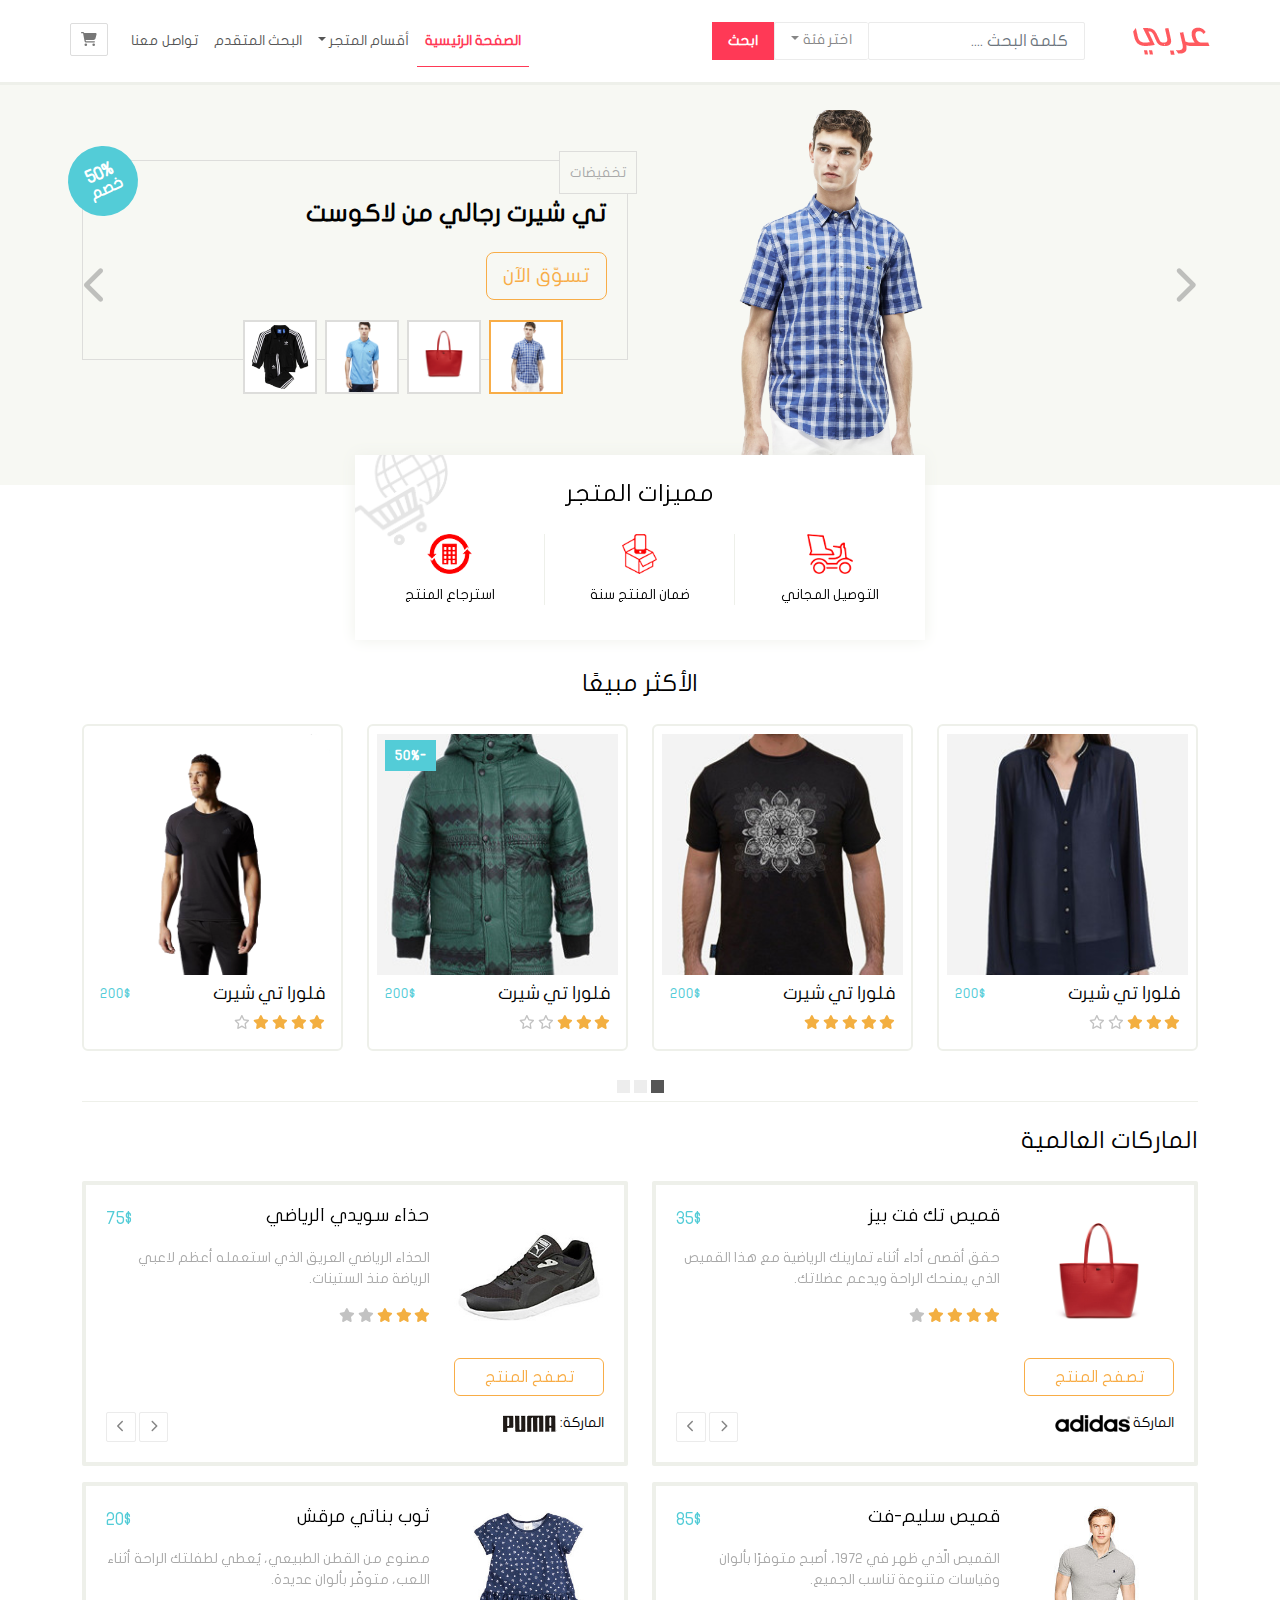
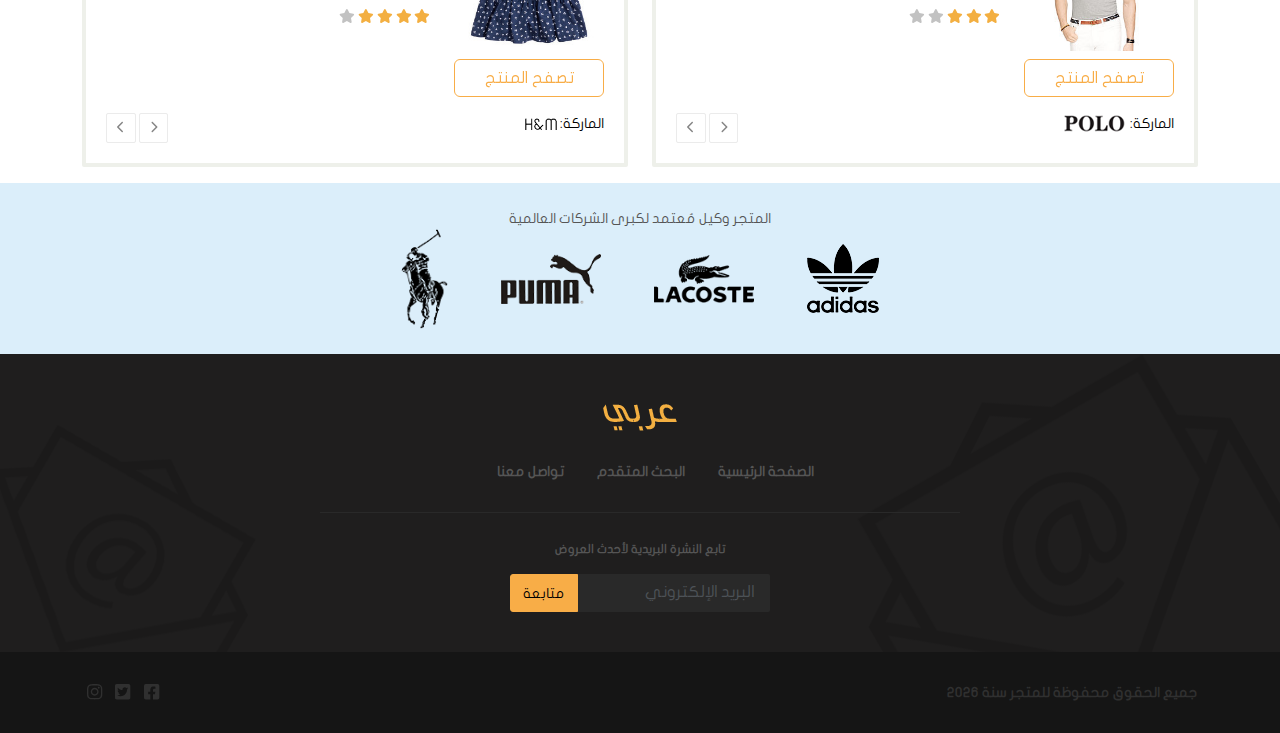
<file: index.html>
<!DOCTYPE html>
<html lang="ar" dir="rtl">
<head>
    <meta charset="UTF-8">
    <meta http-equiv="Content-Language" content="ar">
    <meta http-equiv="content-type" content="text/html; charset=UTF-8">
    <meta name="viewport" content="width=device-width, initial-scale=1.0">
    <title>متجر عربي</title>
<script defer src="main.js"></script><link href="css/style.css" rel="stylesheet"></head>
<body>
    <div class="container-fluid">
        <!-- القائمة العلوية --> 
        <div class="row">
            <nav class="navbar custom-navbar navbar-expand-lg">
                <div class="container px-0">
                    <div class="navbar-header">
                        <button class="navbar-toggler btn btn-icon" type="button" data-bs-toggle="collapse" data-bs-target="#navbarCollapse" aria-controls="navbarCollapse" aria-expanded="false" aria-label="Toggle navigation">
                            <i class="fas fa-bars fa-xl"></i>
                        </button>
                        <a class="btn-icon btn d-lg-none" href="./checkout.html">
                                <i class="fa-solid fa-cart-shopping"></i>
                            </a>
                        <a href="#" class="me-5">
                            <img src="./images/logo.png" alt="متجر عربي">
                        </a>
                    </div>
                    <form action="" class="d-flex inline-form">
                        <input type="search" class="form-control custom-form-control" placeholder="كلمة البحث ....">
                        <div class="dropdown">
                            <a href="#" class="nav-link dropdown-toggle custom-btn categories" id="navbarDropdown" role="button" data-bs-toggle="dropdown" area-expanded="false">اختر فئة</a>
                            <ul class="dropdown-menu custom-dropdown-menu">
                                <li>
                                    <div class="checkbox ms-2">
                                        <label>
                                            <input type="checkbox" name="search-category" value="men">
                                            رجالي
                                        </label>
                                    </div>
                                </li>
                                <li>
                                    <div class="checkbox ms-2">
                                        <label>
                                            <input type="checkbox" name="search-category" value="women">
                                            نسائي
                                        </label>
                                    </div>
                                </li>
                                <li>
                                    <div class="checkbox ms-2">
                                        <label>
                                            <input type="checkbox" name="search-category" value="kids">
                                            أطفال
                                        </label>
                                    </div>
                                </li>
                            </ul>
                        </div>
                        <button type="submit" class="btn search-btn">ابحث</button>
                    </form>
                    <div class="collapse navbar-collapse"  id="navbarCollapse">
                        <ul class="navbar-nav ms-auto">
                            <li class="nav-item active">
                                <a href="#" class="nav-link" aria-current="page">الصفحة الرئيسية </a>
                            </li>
                            <li class="nav-item dropdown">
                                <a href="#" class="nav-link dropdown-toggle" id="navbarDropdown2" role="button"
                                    data-bs-toggle="dropdown" aria-expanded="false">أقسام المتجر</a>
                                <ul class="dropdown-menu custom-dropdown-menu">
                                    <li>
                                        <a class="dropdown-item" href="#">رجالي</a>
                                    </li>
                                    <li>
                                        <a class="dropdown-item" href="#">نسائي</a>
                                    </li>
                                    <li>
                                        <a class="dropdown-item" href="#">أطفال</a>
                                    </li>
                                </ul>
                            </li>
                            <li class="nav-item">
                                <a href="./search.html" class="nav-link">البحث المتقدم</a>
                            </li>
                            <li class="nav-item">
                                <a href="./contact.html" class="nav-link">تواصل معنا</a>
                            </li>
                            <li class="mt-2">
                                <a class="btn-icon btn d-none d-lg-block" id="btn-shopping-cart" href="./checkout.html" 
                                title="عربة الشراء" data-bs-toggle="tooltip" data-bs-placement="bottom">
                                    <i class="fa-solid fa-cart-shopping"></i>
                                </a>
                            </li>
                        </ul>
                    </div>
                </div>
            </nav>
        </div>
        <!-- نهاية القائمة العلوية -->
        <!-- المنتجات المميزة -->
        <div class="row">
            <div id="carousel-featured" class="carousel slide" data-bs-ride="carousel">
                <div class="carousel-indicators custom-carousel-indicators d-none d-md-block">
                    <img src="./images/lacoste_1.png" class="active custom-carousel-indicators-primary" data-bs-target="#carousel-featured" data-bs-slide-to="0" alt="تي شيرت رجالي من لاكوست">
                    <img src="./images/lacoste_2.png" class="custom-carousel-indicators-primary" data-bs-target="#carousel-featured" data-bs-slide-to="1" alt="حقيبة شانتاكو نسائية">
                    <img src="./images/lacoste_3.png" class="custom-carousel-indicators-primary" data-bs-target="#carousel-featured" data-bs-slide-to="2" alt="تي شيرت بولو">
                    <img src="./images/adidas_3.png" class="custom-carousel-indicators-primary" data-bs-target="#carousel-featured" data-bs-slide-to="3" alt="بدلة فايربرد الرياضية">
                </div>
                <div class="carousel-inner">
                    <div class="carousel-item active">
                        <div class="container">
                            <div class="row">
                                <div class="col-md-4 offset-lg-2 text-center">
                                    <img src="./images/lacoste_1.png" alt="تي شيرت رجالي من لاكوست">
                                </div>
                                <div class="col-md-8 col-lg-6">
                                    <div class="product-details">
                                        <div class="product-category">تخفيضات</div>
                                        <div class="sale large">
                                            50% 
                                            <span class="fs-6">خصم</span>
                                        </div>
                                        <h1>تي شيرت رجالي من لاكوست</h1>
                                        <a href="product.html" class="btn btn-lg custom-btn-outline-warning mt-3">تسوّق الآن</a>
                                    </div>
                                </div>
                            </div>
                        </div>
                    </div>
                    <div class="carousel-item">
                        <div class="container">
                            <div class="row">
                                <div class="col-md-4 offset-lg-2 text-center">
                                    <img src="./images/lacoste_2.png" alt="حقيبة شانتاكو نسائية">
                                </div>
                                <div class="col-md-8 col-lg-6">
                                    <div class="product-details">
                                        <div class="product-category">نسائي</div>
                                        <h1>حقيبة شانتاكو نسائية</h1>
                                        <a href="product.html" class="btn btn-lg custom-btn-outline-warning mt-3">تسوّق الآن</a>
                                    </div>
                                </div>
                            </div>
                        </div>
                    </div>
                    <div class="carousel-item">
                        <div class="container">
                            <div class="row">
                                <div class="col-md-4 offset-lg-2 text-center">
                                    <img src="./images/lacoste_3.png" alt="تي شيرت بولو">
                                </div>
                                <div class="col-md-8 col-lg-6">
                                    <div class="product-details">
                                        <div class="product-category">الأكثر مبيعًا</div>
                                        <h1>تي شيرت بولو</h1>
                                        <a href="product.html" class="btn btn-lg custom-btn-outline-warning mt-3">تسوّق الآن</a>
                                    </div>
                                </div>
                            </div>
                        </div>
                    </div>
                    <div class="carousel-item">
                        <div class="container">
                            <div class="row">
                                <div class="col-md-4 offset-lg-2 text-center">
                                    <img src="./images/adidas_3.png" alt="بدلة فايربرد الرياضية">
                                </div>
                                <div class="col-md-8 col-lg-6">
                                    <div class="product-details">
                                        <div class="product-category">أطفال</div>
                                        <h1>بدلة فايربرد الرياضية</h1>
                                        <a href="product.html" class="btn btn-lg custom-btn-outline-warning mt-3">تسوّق الآن</a>
                                    </div>
                                </div>
                            </div>
                        </div>
                    </div>
                </div>
                <button class="carousel-control-prev" data-bs-target="#carousel-featured" data-bs-slide="prev">
                    <i class="fa-solid fa-chevron-right"></i>
                </button>
                <button class="carousel-control-next" data-bs-target="#carousel-featured" data-bs-slide="next">
                    <i class="fa-solid fa-chevron-left"></i>
                </button>
            </div>
        </div>
        <!-- نهاية المنتجات المميزة -->
        <!-- قسم مميزات المتجر -->
        <div class="container">
            <div class="row">
                <div id="store-features" class="col-lg-6 col-md-8 offset-lg-3 offset-md-2">
                    <h3 class="text-center heading">
                        مميزات المتجر
                    </h3>
                    <div class="row">
                        <div class="col-4 text-center feature">
                            <img src="./images/feature_1.png" alt="feature_1">
                            <div>
                                التوصيل المجاني
                            </div>
                        </div>
                        <div class="col-4 text-center feature">
                            <img src="./images/feature_2.png" alt="feature_2">
                            <div>
                                ضمان المنتج سنة
                            </div>
                        </div>
                        <div class="col-4 text-center feature">
                            <img src="./images/feature_3.png" alt="feature_3">
                            <div>
                                استرجاع المنتج
                            </div>
                        </div>
                    </div>
                </div>
            </div>
        </div>
        <!--  نهاية قسم مميزات المتجر -->
        <!-- قسم المنتجات الأكثر مبيعًا -->
        <div class="container">
            <div class="row">
                <h3 class="heading text-center">
                    الأكثر مبيعًا
                </h3>
                <div id="carousel-most-sold" class="carousel slide d-none d-md-block" data-bs-ride="carousel">
                    <ol class="carousel-indicators custom-carousel-indicators2">
                        <li data-bs-target="#carousel-most-sold" data-bs-slide-to="0" class="active"></li>
                        <li data-bs-target="#carousel-most-sold" data-bs-slide-to="1"></li>
                        <li data-bs-target="#carousel-most-sold" data-bs-slide-to="2"></li>
                    </ol>
                    <div class="carousel-inner">
                        <div class="carousel-item active">
                            <div class="row">
                                <div class="col-lg-3 col-md-4">
                                    <div class="card custom-thumbnail">
                                        <div class="overlay">
                                            <button class="btn add-to-cart-btn">
                                                إضافة إلى العربة
                                                <i class="fas fa-cart-plus"></i>
                                            </button>
                                        </div>
                                        <img src="./images/most_sold_1.jpg" alt="فلورا تي شيرت">
                                        <div class="card-body p-2">
                                            <div class="clearfix">
                                                <h4 class="float-start">فلورا تي شيرت</h4>
                                                <div class="price float-end">200$</div>
                                            </div>
                                            <div class="rating">
                                                <i class="fa-solid fa-star active"></i>
                                                <i class="fa-solid fa-star active"></i>
                                                <i class="fa-solid fa-star active"></i>
                                                <i class="fa-regular fa-star"></i>
                                                <i class="fa-regular fa-star"></i>
                                            </div>
                                            <button class="btn add-to-cart-btn d-block d-lg-none mx-auto">
                                                إضافة إلى العربة
                                                <i class="fas fa-cart-plus"></i>
                                            </button>
                                        </div>
                                    </div>
                                </div>
                                <div class="col-lg-3 col-md-4">
                                    <div class="card custom-thumbnail">
                                        <div class="overlay">
                                            <button class="btn add-to-cart-btn">
                                                إضافة إلى العربة
                                                <i class="fas fa-cart-plus"></i>
                                            </button>
                                        </div>
                                        <img src="./images/most_sold_2.jpg" alt="فلورا تي شيرت">
                                        <div class="card-body p-2">
                                            <div class="clearfix">
                                                <h4 class="float-start">فلورا تي شيرت</h4>
                                                <div class="price float-end">200$</div>
                                            </div>
                                            <div class="rating">
                                                <i class="fa-solid fa-star active"></i>
                                                <i class="fa-solid fa-star active"></i>
                                                <i class="fa-solid fa-star active"></i>
                                                <i class="fa-solid fa-star active"></i>
                                                <i class="fa-solid fa-star active"></i>
                                            </div>
                                            <button class="btn add-to-cart-btn d-block d-lg-none mx-auto">
                                                إضافة إلى العربة
                                                <i class="fas fa-cart-plus"></i>
                                            </button>
                                        </div>
                                    </div>
                                </div>
                                <div class="col-lg-3 col-md-4">
                                    <div class="card custom-thumbnail">
                                        <div class="sale">50%</div>
                                        <div class="overlay">
                                            <button class="btn add-to-cart-btn">
                                                إضافة إلى العربة
                                                <i class="fas fa-cart-plus"></i>
                                            </button>
                                        </div>
                                        <img src="./images/most_sold_3.jpg" alt="فلورا تي شيرت">
                                        <div class="card-body p-2">
                                            <div class="clearfix">
                                                <h4 class="float-start">فلورا تي شيرت</h4>
                                                <div class="price float-end">200$</div>
                                            </div>
                                            <div class="rating">
                                                <i class="fa-solid fa-star active"></i>
                                                <i class="fa-solid fa-star active"></i>
                                                <i class="fa-solid fa-star active"></i>
                                                <i class="fa-regular fa-star"></i>
                                                <i class="fa-regular fa-star"></i>
                                            </div>
                                            <button class="btn add-to-cart-btn d-block d-lg-none mx-auto">
                                                إضافة إلى العربة
                                                <i class="fas fa-cart-plus"></i>
                                            </button>
                                        </div>
                                    </div>
                                </div>
                                <div class="col-lg-3 col-md-4 d-none d-lg-block">
                                    <div class="card custom-thumbnail">
                                        <div class="overlay">
                                            <button class="btn add-to-cart-btn">
                                                إضافة إلى العربة
                                                <i class="fas fa-cart-plus"></i>
                                            </button>
                                        </div>
                                        <img src="./images/adidas_4.png" alt="فلورا تي شيرت">
                                        <div class="card-body p-2">
                                            <div class="clearfix">
                                                <h4 class="float-start">فلورا تي شيرت</h4>
                                                <div class="price float-end">200$</div>
                                            </div>
                                            <div class="rating">
                                                <i class="fa-solid fa-star active"></i>
                                                <i class="fa-solid fa-star active"></i>
                                                <i class="fa-solid fa-star active"></i>
                                                <i class="fa-solid fa-star active"></i>
                                                <i class="fa-regular fa-star"></i>
                                            </div>
                                            <button class="btn add-to-cart-btn d-block d-lg-none mx-auto">
                                                إضافة إلى العربة
                                                <i class="fas fa-cart-plus"></i>
                                            </button>
                                        </div>
                                    </div>
                                </div>

                            </div>
                        </div>
                        <div class="carousel-item">
                            <div class="row">
                                <div class="col-lg-3 col-md-4">
                                    <div class="card custom-thumbnail">
                                        <div class="overlay">
                                            <button class="btn add-to-cart-btn">
                                                إضافة إلى العربة
                                                <i class="fas fa-cart-plus"></i>
                                            </button>
                                        </div>
                                        <img src="./images/most_sold_2.jpg" alt="فلورا تي شيرت">
                                        <div class="card-body p-2">
                                            <div class="clearfix">
                                                <h4 class="float-start">فلورا تي شيرت</h4>
                                                <div class="price float-end">200$</div>
                                            </div>
                                            <div class="rating">
                                                <i class="fa-solid fa-star active"></i>
                                                <i class="fa-solid fa-star active"></i>
                                                <i class="fa-solid fa-star active"></i>
                                                <i class="fa-solid fa-star active"></i>
                                                <i class="fa-regular fa-star"></i>
                                            </div>
                                            <button class="btn add-to-cart-btn d-block d-lg-none mx-auto">
                                                إضافة إلى العربة
                                                <i class="fas fa-cart-plus"></i>
                                            </button>
                                        </div>
                                    </div>
                                </div>
                                <div class="col-lg-3 col-md-4">
                                    <div class="card custom-thumbnail">
                                        <div class="overlay">
                                            <button class="btn add-to-cart-btn">
                                                إضافة إلى العربة
                                                <i class="fas fa-cart-plus"></i>
                                            </button>
                                        </div>
                                        <img src="./images/most_sold_3.jpg" alt="فلورا تي شيرت">
                                        <div class="card-body p-2">
                                            <div class="clearfix">
                                                <h4 class="float-start">فلورا تي شيرت</h4>
                                                <div class="price float-end">200$</div>
                                            </div>
                                            <div class="rating">
                                                <i class="fa-solid fa-star active"></i>
                                                <i class="fa-solid fa-star active"></i>
                                                <i class="fa-solid fa-star active"></i>
                                                <i class="fa-solid fa-star active"></i>
                                                <i class="fa-solid fa-star active"></i>
                                            </div>
                                            <button class="btn add-to-cart-btn d-block d-lg-none mx-auto">
                                                إضافة إلى العربة
                                                <i class="fas fa-cart-plus"></i>
                                            </button>
                                        </div>
                                    </div>
                                </div>
                                <div class="col-lg-3 col-md-4">
                                    <div class="card custom-thumbnail">
                                        <div class="overlay">
                                            <button class="btn add-to-cart-btn">
                                                إضافة إلى العربة
                                                <i class="fas fa-cart-plus"></i>
                                            </button>
                                        </div>
                                        <img src="./images/most_sold_1.jpg" alt="فلورا تي شيرت">
                                        <div class="card-body p-2">
                                            <div class="clearfix">
                                                <h4 class="float-start">فلورا تي شيرت</h4>
                                                <div class="price float-end">200$</div>
                                            </div>
                                            <div class="rating">
                                                <i class="fa-regular fa-star"></i>
                                                <i class="fa-regular fa-star"></i>
                                                <i class="fa-regular fa-star"></i>
                                                <i class="fa-regular fa-star"></i>
                                                <i class="fa-regular fa-star"></i>
                                            </div>
                                            <button class="btn add-to-cart-btn d-block d-lg-none mx-auto">
                                                إضافة إلى العربة
                                                <i class="fas fa-cart-plus"></i>
                                            </button>
                                        </div>
                                    </div>
                                </div>
                                <div class="col-lg-3 col-md-4 d-none d-lg-block">
                                    <div class="card custom-thumbnail">
                                        <div class="overlay">
                                            <button class="btn add-to-cart-btn">
                                                إضافة إلى العربة
                                                <i class="fas fa-cart-plus"></i>
                                            </button>
                                        </div>
                                        <img src="./images/adidas_3.png" alt="فلورا تي شيرت">
                                        <div class="card-body p-2">
                                            <div class="clearfix">
                                                <h4 class="float-start">فلورا تي شيرت</h4>
                                                <div class="price float-end">200$</div>
                                            </div>
                                            <div class="rating">
                                                <i class="fa-solid fa-star active"></i>
                                                <i class="fa-solid fa-star active"></i>
                                                <i class="fa-solid fa-star active"></i>
                                                <i class="fa-solid fa-star active"></i>
                                                <i class="fa-solid fa-star active"></i>
                                            </div>
                                            <button class="btn add-to-cart-btn d-block d-lg-none mx-auto">
                                                إضافة إلى العربة
                                                <i class="fas fa-cart-plus"></i>
                                            </button>
                                        </div>
                                    </div>
                                </div>

                            </div>
                        </div>
                        <div class="carousel-item">
                            <div class="row">
                                <!--منتج-->
                                <div class="col-lg-3 col-md-4">
                                    <div class="card custom-thumbnail" data-product="">
                                        <div class="overlay">
                                            <button class="btn add-to-cart-btn">
                                                إضافة للعربة
                                                <i class="fas fa-cart-plus"></i>
                                            </button>
                                        </div>
                                        <img src="./images/polo_2.jpg" alt="قميص سترتش فت">
                                        <div class="card-body p-2">
                                            <div class="clearfix">
                                                <h4 class="float-start">قميص سترتش فت</h4>
                                                <div class="price float-end">
                                                    100$
                                                </div>
                                            </div>
                                            <div class="rating">
                                                <i class="fas fa-star active"></i>
                                                <i class="fas fa-star active"></i>
                                                <i class="fas fa-star active"></i>
                                                <i class="fas fa-star"></i>
                                                <i class="fas fa-star"></i>
                                            </div>
                                            <button class="btn add-to-cart-btn d-block d-lg-none mx-auto">
                                                إضافة للعربة
                                                <i class="fas fa-cart-plus"></i>
                                            </button>
                                        </div>
                                    </div>
                                </div>
                                <!--نهاية منتج-->

                                <!--منتج-->
                                <div class="col-lg-3 col-md-4">
                                    <div class="card custom-thumbnail" data-product="">
                                        <div class="overlay">
                                            <button class="btn add-to-cart-btn">
                                                إضافة للعربة
                                                <i class="fas fa-cart-plus"></i>
                                            </button>
                                        </div>
                                        <img src="./images/adidas_2.jpg" alt="حذاء بيور بوست">
                                        <div class="card-body p-2">
                                            <div class="clearfix">
                                                <h4 class="float-start">حذاء بيور بوست</h4>
                                                <div class="price float-end">
                                                    150$
                                                </div>
                                            </div>
                                            <div class="rating">
                                                <i class="fas fa-star active"></i>
                                                <i class="fas fa-star active"></i>
                                                <i class="fas fa-star active"></i>
                                                <i class="fas fa-star"></i>
                                                <i class="fas fa-star"></i>
                                            </div>
                                            <button class="btn add-to-cart-btn d-block d-lg-none mx-auto">
                                                إضافة للعربة
                                                <i class="fas fa-cart-plus"></i>
                                            </button>
                                        </div>
                                    </div>
                                </div>
                                <!--نهاية منتج-->

                                <!--منتج-->
                                <div class="col-lg-3 col-md-4">
                                    <div class="card custom-thumbnail" data-product="">
                                        <div class="overlay">
                                            <button class="btn add-to-cart-btn">
                                                إضافة للعربة
                                                <i class="fas fa-cart-plus"></i>
                                            </button>
                                        </div>
                                        <img src="./images/polo_1.jpg" alt="قميص سليم-فت">
                                        <div class="card-body p-2">
                                            <div class="clearfix">
                                                <h4 class="float-start">قميص سليم-فت</h4>
                                                <div class="price float-end">
                                                    85$
                                                </div>
                                            </div>
                                            <div class="rating">
                                                <i class="fas fa-star active"></i>
                                                <i class="fas fa-star active"></i>
                                                <i class="fas fa-star active"></i>
                                                <i class="fas fa-star"></i>
                                                <i class="fas fa-star"></i>
                                            </div>
                                            <button class="btn add-to-cart-btn d-block d-lg-none mx-auto">
                                                إضافة للعربة
                                                <i class="fas fa-cart-plus"></i>
                                            </button>
                                        </div>
                                    </div>
                                </div>
                                <!--نهاية منتج-->

                                <!--منتج-->
                                <div class="col-lg-3 col-md-4 d-none d-lg-block">
                                    <div class="card custom-thumbnail" data-product="">
                                        <div class="sale">50%</div>
                                        <div class="overlay">
                                            <button class="btn add-to-cart-btn">
                                                إضافة للعربة
                                                <i class="fas fa-cart-plus"></i>
                                            </button>
                                        </div>
                                        <img src="./images/lacoste_2.jpg" alt="حقيبة شانتاكو">
                                        <div class="card-body p-2">
                                            <div class="clearfix">
                                                <h4 class="float-start">حقيبة شانتاكو</h4>
                                                <div class="price float-end">
                                                    200$
                                                </div>
                                            </div>
                                            <div class="rating">
                                                <i class="fas fa-star active"></i>
                                                <i class="fas fa-star active"></i>
                                                <i class="fas fa-star active"></i>
                                                <i class="fas fa-star"></i>
                                                <i class="fas fa-star"></i>
                                            </div>
                                            <button class="btn add-to-cart-btn d-block d-lg-none mx-auto">
                                                إضافة للعربة
                                                <i class="fas fa-cart-plus"></i>
                                            </button>
                                        </div>
                                    </div>
                                </div>
                                <!--نهاية منتج-->
                            </div>
                        </div>
                    </div>
                </div>
                <div id="carousel-most-sold-altrenative" class="carousel slide d-md-none d-block" data-bs-ride="carousel">
                    <div class="carousel-inner">
                        <div class="carousel-item active">
                            <div class="card custom-thumbnail">
                                <div class="overlay">
                                    <button class="btn add-to-cart-btn">
                                        إضافة إلى العربة
                                        <i class="fas fa-cart-plus"></i>
                                    </button>
                                </div>
                                <img src="./images/most_sold_1.jpg" alt="فلورا تي شيرت">
                                <div class="card-body p-2">
                                    <div class="clearfix">
                                        <h4 class="float-start">فلورا تي شيرت</h4>
                                        <div class="price float-end">200$</div>
                                    </div>
                                    <div class="rating">
                                        <i class="fa-solid fa-star active"></i>
                                        <i class="fa-solid fa-star active"></i>
                                        <i class="fa-solid fa-star active"></i>
                                        <i class="fa-regular fa-star"></i>
                                        <i class="fa-regular fa-star"></i>
                                    </div>
                                    <button class="btn add-to-cart-btn d-block d-lg-none mx-auto">
                                        إضافة إلى العربة
                                        <i class="fas fa-cart-plus"></i>
                                    </button>
                                </div>
                            </div>
                        </div>
                        <div class="carousel-item">
                            <div class="card custom-thumbnail">
                                <div class="overlay">
                                    <button class="btn add-to-cart-btn">
                                        إضافة إلى العربة
                                        <i class="fas fa-cart-plus"></i>
                                    </button>
                                </div>
                                <img src="./images/adidas_4.png" alt="فلورا تي شيرت">
                                <div class="card-body p-2">
                                    <div class="clearfix">
                                        <h4 class="float-start">فلورا تي شيرت</h4>
                                        <div class="price float-end">200$</div>
                                    </div>
                                    <div class="rating">
                                        <i class="fa-solid fa-star active"></i>
                                        <i class="fa-solid fa-star active"></i>
                                        <i class="fa-solid fa-star active"></i>
                                        <i class="fa-regular fa-star"></i>
                                        <i class="fa-regular fa-star"></i>
                                    </div>
                                    <button class="btn add-to-cart-btn d-block d-lg-none mx-auto">
                                        إضافة إلى العربة
                                        <i class="fas fa-cart-plus"></i>
                                    </button>
                                </div>
                            </div>
                        </div>
                        <div class="carousel-item">
                            <div class="card custom-thumbnail">
                                <div class="overlay">
                                    <button class="btn add-to-cart-btn">
                                        إضافة إلى العربة
                                        <i class="fas fa-cart-plus"></i>
                                    </button>
                                </div>
                                <img src="./images/adidas_1.jpg" alt="فلورا تي شيرت">
                                <div class="card-body p-2">
                                    <div class="clearfix">
                                        <h4 class="float-start">فلورا تي شيرت</h4>
                                        <div class="price float-end">200$</div>
                                    </div>
                                    <div class="rating">
                                        <i class="fa-solid fa-star active"></i>
                                        <i class="fa-solid fa-star active"></i>
                                        <i class="fa-solid fa-star active"></i>
                                        <i class="fa-regular fa-star"></i>
                                        <i class="fa-regular fa-star"></i>
                                    </div>
                                    <button class="btn add-to-cart-btn d-block d-lg-none mx-auto">
                                        إضافة إلى العربة
                                        <i class="fas fa-cart-plus"></i>
                                    </button>
                                </div>
                            </div>
                        </div>
                        <div class="carousel-item">
                            <div class="card custom-thumbnail">
                                <div class="overlay">
                                    <button class="btn add-to-cart-btn">
                                        إضافة إلى العربة
                                        <i class="fas fa-cart-plus"></i>
                                    </button>
                                </div>
                                <img src="./images/adidas_4.jpg" alt="فلورا تي شيرت">
                                <div class="card-body p-2">
                                    <div class="clearfix">
                                        <h4 class="float-start">فلورا تي شيرت</h4>
                                        <div class="price float-end">200$</div>
                                    </div>
                                    <div class="rating">
                                        <i class="fa-solid fa-star active"></i>
                                        <i class="fa-solid fa-star active"></i>
                                        <i class="fa-solid fa-star active"></i>
                                        <i class="fa-regular fa-star"></i>
                                        <i class="fa-regular fa-star"></i>
                                    </div>
                                    <button class="btn add-to-cart-btn d-block d-lg-none mx-auto">
                                        إضافة إلى العربة
                                        <i class="fas fa-cart-plus"></i>
                                    </button>
                                </div>
                            </div>
                        </div>
                        <div class="carousel-item">
                            <div class="card custom-thumbnail">
                                <div class="overlay">
                                    <button class="btn add-to-cart-btn">
                                        إضافة إلى العربة
                                        <i class="fas fa-cart-plus"></i>
                                    </button>
                                </div>
                                <img src="./images/most_sold_3.jpg" alt="فلورا تي شيرت">
                                <div class="card-body p-2">
                                    <div class="clearfix">
                                        <h4 class="float-start">فلورا تي شيرت</h4>
                                        <div class="price float-end">200$</div>
                                    </div>
                                    <div class="rating">
                                        <i class="fa-solid fa-star active"></i>
                                        <i class="fa-solid fa-star active"></i>
                                        <i class="fa-solid fa-star active"></i>
                                        <i class="fa-regular fa-star"></i>
                                        <i class="fa-regular fa-star"></i>
                                    </div>
                                    <button class="btn add-to-cart-btn d-block d-lg-none mx-auto">
                                        إضافة إلى العربة
                                        <i class="fas fa-cart-plus"></i>
                                    </button>
                                </div>
                            </div>
                        </div>
                        <div class="carousel-item">
                            <div class="card custom-thumbnail">
                                <div class="overlay">
                                    <button class="btn add-to-cart-btn">
                                        إضافة إلى العربة
                                        <i class="fas fa-cart-plus"></i>
                                    </button>
                                </div>
                                <img src="./images/most_sold_2.jpg" alt="فلورا تي شيرت">
                                <div class="card-body p-2">
                                    <div class="clearfix">
                                        <h4 class="float-start">فلورا تي شيرت</h4>
                                        <div class="price float-end">200$</div>
                                    </div>
                                    <div class="rating">
                                        <i class="fa-solid fa-star active"></i>
                                        <i class="fa-solid fa-star active"></i>
                                        <i class="fa-solid fa-star active"></i>
                                        <i class="fa-regular fa-star"></i>
                                        <i class="fa-regular fa-star"></i>
                                    </div>
                                    <button class="btn add-to-cart-btn d-block d-lg-none mx-auto">
                                        إضافة إلى العربة
                                        <i class="fas fa-cart-plus"></i>
                                    </button>
                                </div>
                            </div>
                        </div>
                    </div>
                    <div class="text-center">
                        <button class="btn arrow-btn" data-bs-target="#carousel-most-sold-altrenative" data-bs-slide="prev">
                            <i class="fas fa-chevron-right"></i>
                        </button>
                        <button class="btn arrow-btn" data-bs-target="#carousel-most-sold-altrenative" data-bs-slide="next">
                            <i class="fas fa-chevron-left"></i>
                        </button>
                    </div>
                </div>
            </div>
        </div>
        <!-- نهاية قسم المنتجات الأكثر مبيعًا -->
        <!-- قسم الماركات العالمية -->
        <div id="row-brands">
            <div class="container">
                <h3 class="heading">الماركات العالمية</h3>
                <div class="row">
                    <div class="col-md-6  mb-3">
                        <div class="panel">
                            <div id="carousel-brand-adidas" class="carousel slide" data-bs-ride="carousel">
                                <div class="carousel-inner">
                                    <div class="carousel-item active">
                                        <div class="row">
                                            <div class="col-lg-4 text-center">
                                                <img src="./images/lacoste_2.jpg" alt="lacoste" class="w-100 mb-2" height="145">
                                                <a href="product.html" class="btn custom-btn-outline-warning d-none d-lg-block">تصفح المنتج</a>
                                            </div>
                                            <div class="col-lg-8">
                                                <div class="clearfix">
                                                    <h4 class="float-start">
                                                        قميص تك فت بيز
                                                    </h4>
                                                    <div class="float-end price">35$</div>
                                                </div>
                                                <p class="custom-text-muted">
                                                    حقق أقصى أداء أثناء تمارينك الرياضية مع هذا القميص الذي يمنحك الراحة
                                                    ويدعم عضلاتك.
                                                </p>
                                                <div class="rating">
                                                    <i class="fas fa-star active"></i>
                                                    <i class="fas fa-star active"></i>
                                                    <i class="fas fa-star active"></i>
                                                    <i class="fas fa-star active"></i>
                                                    <i class="fas fa-star"></i>
                                                </div>
                                                <div class="d-lg-none">
                                                    <a href="product.html" class="btn w-100 mt-3 custom-btn-outline-warning">تصفح المنتج</a>
                                                </div>
                                            </div>
                                        </div>
                                    </div>
                                    <div class="carousel-item">
                                        <div class="row">
                                            <div class="col-lg-4 text-center">
                                                <img src="./images/lacoste_2.jpg" alt="lacoste" class="w-100 mb-2"  height="145">
                                                <a href="product.html" class="btn custom-btn-outline-warning d-none d-lg-block">تصفح المنتج</a>
                                            </div>
                                            <div class="col-lg-8">
                                                <div class="clearfix">
                                                    <h4 class="float-start">
                                                        قميص تك فت بيز
                                                    </h4>
                                                    <div class="float-end price">35$</div>
                                                </div>
                                                <p class="custom-text-muted">
                                                    حقق أقصى أداء أثناء تمارينك الرياضية مع هذا القميص الذي يمنحك الراحة
                                                    ويدعم عضلاتك.
                                                </p>
                                                <div class="rating">
                                                    <i class="fas fa-star active"></i>
                                                    <i class="fas fa-star active"></i>
                                                    <i class="fas fa-star active"></i>
                                                    <i class="fas fa-star active"></i>
                                                    <i class="fas fa-star"></i>
                                                </div>
                                                <div class="d-lg-none">
                                                    <a href="product.html" class="btn w-100 mt-3 custom-btn-outline-warning">تصفح المنتج</a>
                                                </div>
                                            </div>
                                        </div>
                                    </div>
                                </div>
                               <div class="mt-3">
                                    <div class="clearfix">
                                        <div class="float-start">
                                            <div class="d-inline">الماركة</div>
                                            <img src="./images/adidas_small.png" alt="adidas">
                                        </div>
                                        <div class="float-end">
                                            <button class="btn arrow-btn" data-bs-target="#carousel-brand-adidas" data-bs-slide="prev">
                                                <i class="fas fa-chevron-right"></i>
                                            </button>
                                            <button class="btn arrow-btn" data-bs-target="#carousel-brand-adidas" data-bs-slide="next">
                                                <i class="fas fa-chevron-left"></i>
                                            </button>
                                        </div>
                                    </div>
                               </div>
                            </div>
                        </div>
                    </div>
                    <div class="col-md-6 mb-3">
                        <div class="panel">
                            <div id="carousel-brand-puma" class="carousel slide" data-bs-ride="carousel">
                                <div class="carousel-inner">
                                    <div class="active carousel-item">
                                        <div class="row">
                                            <div class="col-lg-4 text-center">
                                                <!--صورة المنتج-->
                                                <img src="./images/puma_1.jpg" alt="حذاء سويدي الرياضي"
                                                    class="w-100 mb-2" height="145">
                                                <a href="product.html"
                                                    class="btn custom-btn-outline-warning d-none d-lg-block">تصفح
                                                    المنتج</a>
                                            </div>
                                            <div class="col-lg-8 product-details">
                                                <!--وصف المنتج-->
                                                <div class="clearfix">
                                                    <h4 class="float-start">حذاء سويدي الرياضي</h4>
                                                    <div class="price float-end">
                                                        75$
                                                    </div>
                                                </div>
                                                <p class="custom-text-muted">
                                                    الحذاء الرياضي العريق الذي استعمله أعظم لاعبي الرياضة منذ الستينات.
                                                </p>
                                                <div class="rating">
                                                    <i class="fas fa-star active"></i>
                                                    <i class="fas fa-star active"></i>
                                                    <i class="fas fa-star active"></i>
                                                    <i class="fas fa-star"></i>
                                                    <i class="fas fa-star"></i>
                                                </div>
                                            </div>
                                            <div class="d-lg-none">
                                                <a href="product.html"
                                                    class="btn w-100 mt-3 custom-btn-outline-warning">تصفح
                                                    المنتج</a>
                                            </div>
                                        </div>
                                    </div>
                                    <div class="carousel-item">
                                        <div class="row">
                                            <div class="col-lg-4 text-center">
                                                <!--صورة المنتج-->
                                                <img src="./images/puma_2.jpg" alt="حذاء التنس سماش بَك"
                                                    class="w-100 mb-2" height="145">
                                                <a href="product.html"
                                                    class="btn custom-btn-outline-warning d-none d-lg-block">تصفح
                                                    المنتج</a>
                                            </div>
                                            <div class="col-lg-8 product-details">
                                                <!--وصف المنتج-->
                                                <div class="clearfix">
                                                    <div class="float-start">
                                                        <h4>حذاء التنس سماش بَك</h4>
                                                    </div>
                                                    <div class="price float-end">
                                                        65$
                                                    </div>
                                                </div>
                                                <p class="custom-text-muted">
                                                    حذاء التنس المريح والأنيق من بوما، مناسب لساعات طويلة من التمرين.
                                                </p>
                                                <div class="rating">
                                                    <i class="fas fa-star active"></i>
                                                    <i class="fas fa-star active"></i>
                                                    <i class="fas fa-star active"></i>
                                                    <i class="fas fa-star"></i>
                                                    <i class="fas fa-star"></i>
                                                </div>
                                            </div>
                                            <div class="d-lg-none">
                                                <a href="product.html"
                                                    class="btn w-100 mt-3 custom-btn-outline-warning">تصفح
                                                    المنتج</a>
                                            </div>
                                        </div>
                                    </div>
                                </div>
                            </div>
                            <div class="mt-3">
                                <div class="clearfix">
                                    <div class="float-start">
                                        <div class="d-inline">الماركة:</div>
                                        <img src="./images/puma_small.png" alt="Puma">
                                    </div>
                                    <div class="float-end">
                                        <button class="btn arrow-btn" data-bs-target="#carousel-brand-puma"
                                            data-bs-slide="prev">
                                            <i class="fas fa-chevron-right"></i>
                                        </button>
                                        <button class="btn arrow-btn" data-bs-target="#carousel-brand-puma"
                                            data-bs-slide="next">
                                            <i class="fas fa-chevron-left"></i>
                                        </button>
                                    </div>
                                </div>
                            </div>
                        </div>
                    </div>
                    <!--نهاية منتجات الشركة-->
                    <!--منتجات الشركة-->
                    <div class="col-md-6 mb-3">
                        <div class="panel">
                            <div id="carousel-brand-polo" class="carousel slide" data-bs-ride="carousel">
                                <div class="carousel-inner">
                                    <div class="active carousel-item">
                                        <div class="row">
                                            <div class="col-lg-4 text-center">
                                                <!--صورة المنتج-->
                                                <img src="./images/polo_1.jpg" alt="قميص سليم-فت" class="w-100 mb-2"
                                                    height="145">
                                                <a href="product.html"
                                                    class="btn custom-btn-outline-warning d-none d-lg-block">تصفح
                                                    المنتج</a>
                                            </div>
                                            <div class="col-lg-8 product-details">
                                                <!--وصف المنتج-->
                                                <div class="clearfix">
                                                    <div class="float-start">
                                                        <h4>قميص سليم-فت</h4>
                                                    </div>
                                                    <div class="price float-end">
                                                        85$
                                                    </div>
                                                </div>
                                                <p class="custom-text-muted">
                                                    القميص الّذي ظهر في 1972، أصبح متوفرًا بألوان وقياسات متنوعة تناسب
                                                    الجميع.
                                                </p>
                                                <div class="rating">
                                                    <i class="fas fa-star active"></i>
                                                    <i class="fas fa-star active"></i>
                                                    <i class="fas fa-star active"></i>
                                                    <i class="fas fa-star"></i>
                                                    <i class="fas fa-star"></i>
                                                </div>
                                            </div>
                                            <div class="d-lg-none">
                                                <a href="product.html"
                                                    class="btn w-100 mt-3 custom-btn-outline-warning">تصفح
                                                    المنتج</a>
                                            </div>
                                        </div>
                                    </div>
                                    <div class="carousel-item">
                                        <div class="row">
                                            <div class="col-lg-4 text-center">
                                                <!--صورة المنتج-->
                                                <img src="./images/polo_2.jpg" alt="قميص سترتش فت" class="w-100 mb-2"
                                                    height="145">
                                                <a href="product.html"
                                                    class="btn custom-btn-outline-warning d-none d-lg-block">تصفح
                                                    المنتج</a>
                                            </div>
                                            <div class="col-lg-8 product-details">
                                                <!--وصف المنتج-->
                                                <div class="clearfix">
                                                    <h4 class="float-start">قميص سترتش فت</h4>
                                                    <div class="price float-end">
                                                        100$
                                                    </div>
                                                </div>
                                                <p class="custom-text-muted">
                                                    مصنوع من القطن ومزيّن بأزرار من براقة، قميص يمثل الراحة ذاتها.
                                                </p>
                                                <div class="rating">
                                                    <i class="fas fa-star active"></i>
                                                    <i class="fas fa-star active"></i>
                                                    <i class="fas fa-star active"></i>
                                                    <i class="fas fa-star"></i>
                                                    <i class="fas fa-star"></i>
                                                </div>
                                            </div>
                                            <div class="d-lg-none">
                                                <a href="product.html"
                                                    class="btn w-100 mt-3 custom-btn-outline-warning">تصفح
                                                    المنتج</a>
                                            </div>
                                        </div>
                                    </div>
                                </div>
                            </div>
                            <div class="mt-3">
                                <div class="clearfix">
                                    <div class="float-start">
                                        <div class="d-inline">الماركة:</div>
                                        <img src="./images/polo_small.png" alt="Polo">
                                    </div>
                                    <div class="float-end">
                                        <button class="btn arrow-btn" data-bs-target="#carousel-brand-polo"
                                            data-bs-slide="prev">
                                            <i class="fas fa-chevron-right"></i>
                                        </button>
                                        <button class="btn arrow-btn" data-bs-target="#carousel-brand-polo"
                                            data-bs-slide="next">
                                            <i class="fas fa-chevron-left"></i>
                                        </button>
                                    </div>
                                </div>
                            </div>
                        </div>
                    </div>
                    <!--نهاية منتجات الشركة-->

                    <!--منتجات الشركة-->
                    <div class="col-md-6 mb-3">
                        <div class="panel">
                            <div id="carousel-brand-hm" class="carousel slide" data-bs-ride="carousel">
                                <div class="carousel-inner">
                                    <div class="active carousel-item">
                                        <div class="row">
                                            <div class="col-lg-4 text-center">
                                                <!--صورة المنتج-->
                                                <img src="./images/hm_2.jpg" alt="ثوب بناتي مرقش" class="w-100 mb-2"
                                                    height="145">
                                                <a href="product.html"
                                                    class="btn custom-btn-outline-warning d-none d-lg-block">تصفح
                                                    المنتج</a>
                                            </div>
                                            <div class="col-lg-8 product-details">
                                                <!--وصف المنتج-->
                                                <div class="clearfix">
                                                    <h4 class="float-start">ثوب بناتي مرقش</h4>
                                                    <div class="price float-end">
                                                        20$
                                                    </div>
                                                </div>
                                                <p class="custom-text-muted">
                                                    مصنوع من القطن الطبيعي، يُعطي لطفلتك الراحة أثناء اللعب، متوفّر
                                                    بألوان عديدة.
                                                </p>
                                                <div class="rating">
                                                    <i class="fas fa-star active"></i>
                                                    <i class="fas fa-star active"></i>
                                                    <i class="fas fa-star active"></i>
                                                    <i class="fas fa-star active"></i>
                                                    <i class="fas fa-star"></i>
                                                </div>
                                            </div>
                                            <div class="d-lg-none">
                                                <a href="product.html"
                                                    class="btn w-100 mt-3 custom-btn-outline-warning">تصفح
                                                    المنتج</a>
                                            </div>
                                        </div>
                                    </div>
                                    <div class="carousel-item">
                                        <div class="row">
                                            <div class="col-lg-4 text-center">
                                                <!--صورة المنتج-->
                                                <img src="./images/hm_3.jpg" alt="طقم للصغار" class="w-100 mb-2"
                                                    height="145">
                                                <a href="product.html"
                                                    class="btn custom-btn-outline-warning d-none d-lg-block">تصفح
                                                    المنتج</a>
                                            </div>
                                            <div class="col-lg-8 product-details">
                                                <!--وصف المنتج-->
                                                <div class="clearfix">
                                                    <h4 class="float-start">طقم للصغار</h4>
                                                    <div class="price float-end">
                                                        25$
                                                    </div>
                                                </div>
                                                <p class="custom-text-muted">
                                                    ملائم للأطفال بين 3-5 سنوات، ذو مظهر جذّاب وأنيق
                                                </p>
                                                <div class="rating">
                                                    <i class="fas fa-star active"></i>
                                                    <i class="fas fa-star active"></i>
                                                    <i class="fas fa-star active"></i>
                                                    <i class="fas fa-star active"></i>
                                                    <i class="fas fa-star"></i>
                                                </div>
                                            </div>
                                            <div class="d-lg-none">
                                                <a href="product.html"
                                                    class="btn w-100 mt-3 custom-btn-outline-warning">تصفح
                                                    المنتج</a>
                                            </div>
                                        </div>
                                    </div>
                                </div>
                            </div>
                            <div class="mt-3">
                                <div class="clearfix">
                                    <div class="float-start">
                                        <div class="d-inline">الماركة:</div>
                                        <img src="./images/hm_small.png" alt="H and M">
                                    </div>
                                    <div class="float-end">
                                        <button class="btn arrow-btn" data-bs-target="#carousel-brand-hm"
                                            data-bs-slide="prev">
                                            <i class="fas fa-chevron-right"></i>
                                        </button>
                                        <button class="btn arrow-btn" data-bs-target="#carousel-brand-hm"
                                            data-bs-slide="next">
                                            <i class="fas fa-chevron-left"></i>
                                        </button>
                                    </div>
                                </div>
                            </div>
                        </div>
                    </div>
                </div>
            </div>
        </div>
        <!-- نهاية قسم الماركات العالمية -->
        <footer class="row">
            <div id="brand-logos" class="text-center">
                <span>المتجر وكيل مُعتمد لكبرى الشركات العالمية</span>
                <div class="img-container">
                    <img src="./images/adidas.png" alt="adidas">
                    <img src="./images/lacoste.png" alt="lacoste">
                    <img src="./images/puma.png" alt="puma">
                    <img src="./images/polo.png" alt="polo">
                </div>
            </div>
            <div id="footer-nav" class="text-center">
                <div class="footer-logo">
                    <a href="./">
                        <img src="./images/logo_footer.png" alt="logo">
                    </a>
                </div>
                <div class="footer-nav-links d-none d-md-block">
                    <a href="./index.html">الصفحة الرئيسية</a>
                    <a href="search.html">البحث المتقدم</a>
                    <a href="contact.html">تواصل معنا</a>
                </div>
                <div class="newsletter col-md-6 offset-md-3 d-flex align-items-center justify-content-center">
                    <form>
                        <label for="footer-input">تابع النشرة البريدية لأحدث العروض</label>
                        <br>
                        <div class="input-group">
                            <input type="email" name="email" id="footer-input" class="form-control custom-form-control" placeholder="البريد الإلكتروني">
                            <button type="submit" class="btn custom-btn-warning">متابعة</button>
                        </div>
                    </form>
                </div>
            </div>
            <div id="footer-copyright-social">
                <div class="container">
                    <div class="clearfix">
                        <div id="copyright" class="float-start">
                            
                        </div>
                        <div id="social-icons" class="float-end">
                            <a href="https://www.facebook.com">
                                <i class="fab fa-facebook-square fa-lg"></i>
                            </a>
                            <a href="https://www.twitter.com">
                                <i class="fab fa-twitter-square fa-lg"></i>
                            </a>
                            <a href="https://www.instagram.com">
                                <i class="fab fa-instagram fa-lg"></i>
                            </a>
                        </div>
                    </div>
                </div>
            </div>
        </footer>
    </div>
</body>
</html>
</file>
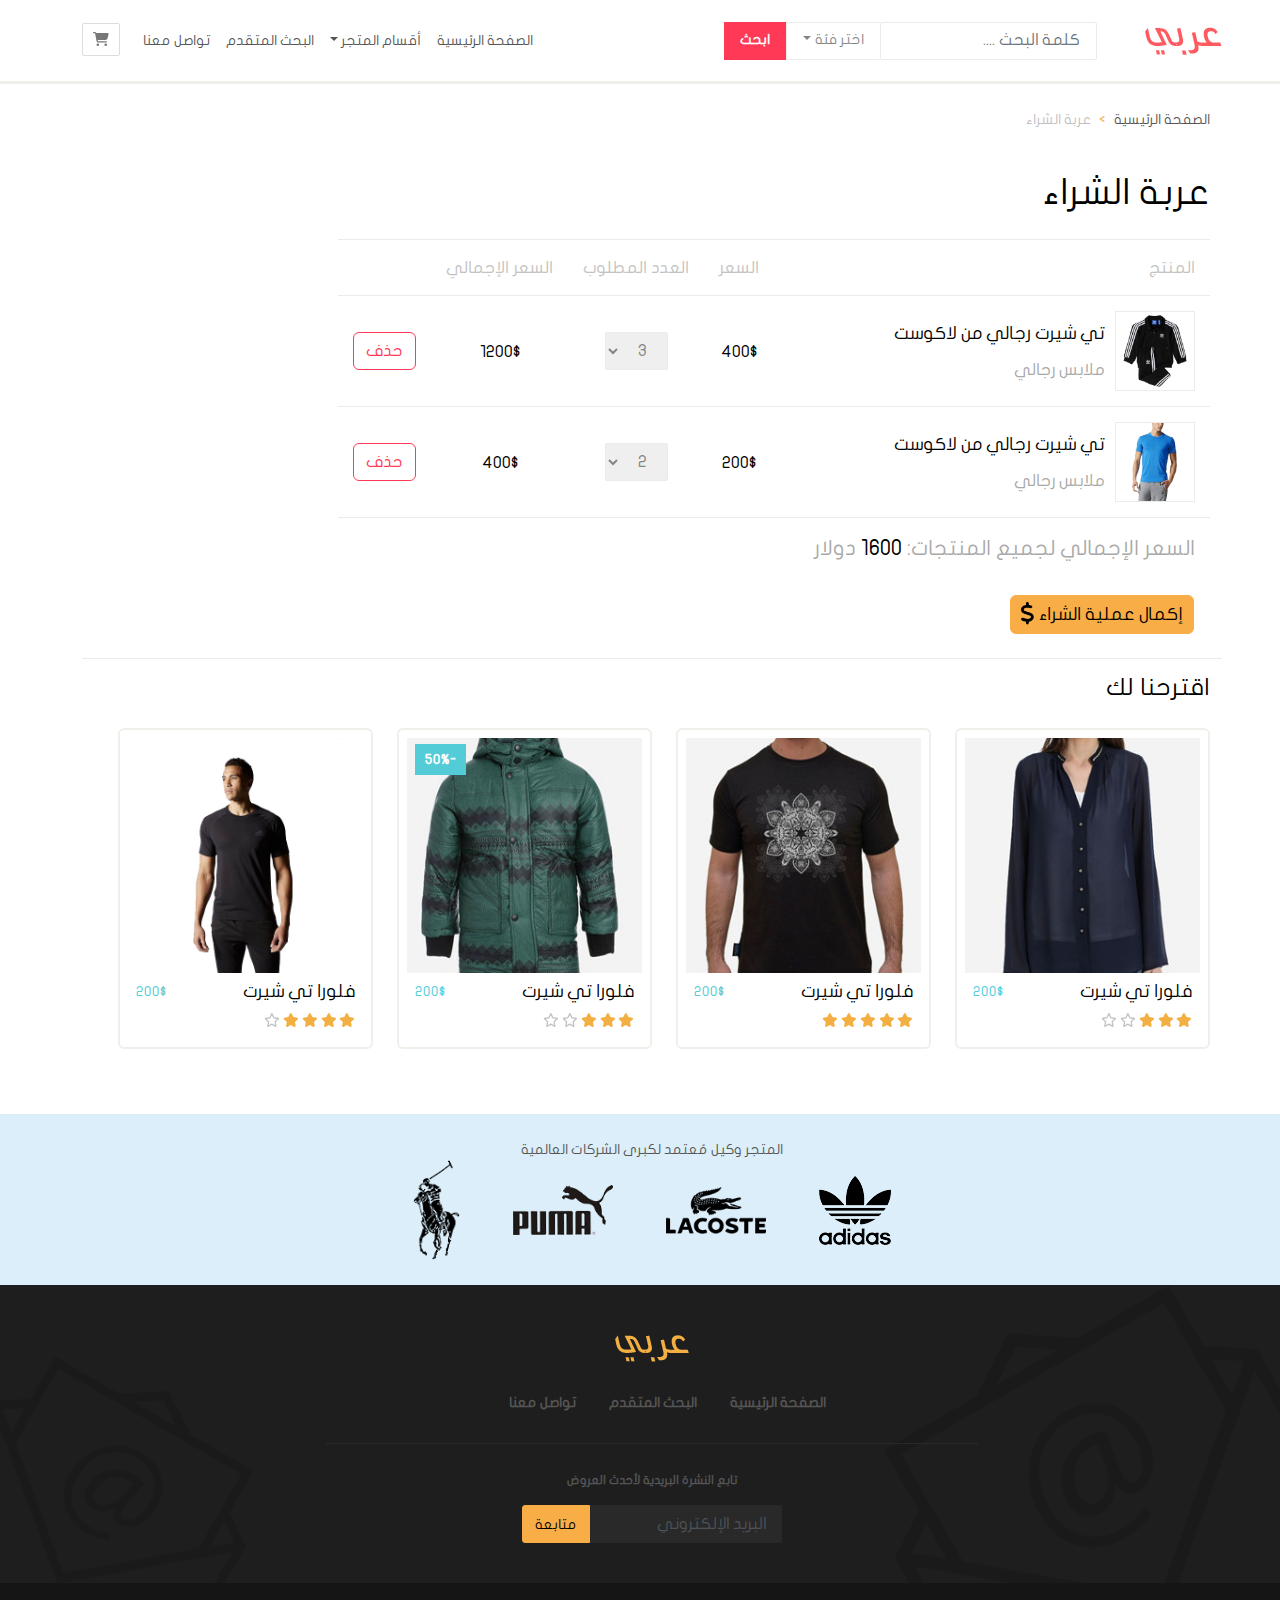
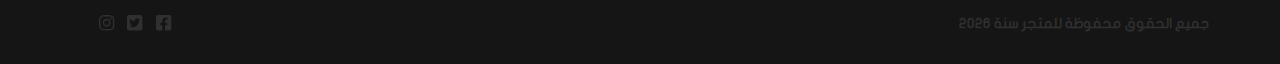
<file: checkout.html>
<!DOCTYPE html>
<html lang="ar" dir="rtl">
<head>
    <meta charset="UTF-8">
    <meta http-equiv="Content-Language" content="ar">
    <meta http-equiv="content-type" content="text/html; charset=UTF-8">
    <meta http-equiv="X-UA-Compatible" content="IE=edge">
    <meta name="viewport" content="width=device-width, initial-scale=1.0">
    <title>عربة الشراء</title>
<script defer src="main.js"></script><link href="css/style.css" rel="stylesheet"></head>
<body>
    <div class="conatiner-fluid">
        <!-- القائمة العلوية --> 
        <div class="row">
            <nav class="navbar custom-navbar navbar-expand-lg">
                <div class="container px-0">
                    <div class="navbar-header">
                        <button class="navbar-toggler btn btn-icon" type="button" data-bs-toggle="collapse" data-bs-target="#navbarCollapse" aria-controls="navbarCollapse" aria-expanded="false" aria-label="Toggle navigation">
                            <i class="fas fa-bars fa-xl"></i>
                            </button>
                            <a class="btn-icon btn d-lg-none" href="./checkout.html">
                                <i class="fa-solid fa-cart-shopping"></i>
                            </a>
                        <a href="./index.html" class="me-5">
                            <img src="./images/logo.png" alt="متجر عربي">
                        </a>
                    </div>
                    <form action="" class="d-flex inline-form">
                        <input type="search" class="form-control custom-form-control" placeholder="كلمة البحث ....">
                        <div class="dropdown">
                            <a href="#" class="nav-link dropdown-toggle custom-btn categories" id="navbarDropdown" role="button" data-bs-toggle="dropdown" area-expanded="false">اختر فئة</a>
                            <ul class="dropdown-menu custom-dropdown-menu">
                                <li>
                                    <div class="checkbox ms-2">
                                        <label>
                                            <input type="checkbox" name="search-category" value="men">
                                            رجالي
                                        </label>
                                    </div>
                                </li>
                                <li>
                                    <div class="checkbox ms-2">
                                        <label>
                                            <input type="checkbox" name="search-category" value="women">
                                            نسائي
                                        </label>
                                    </div>
                                </li>
                                <li>
                                    <div class="checkbox ms-2">
                                        <label>
                                            <input type="checkbox" name="search-category" value="kids">
                                            أطفال
                                        </label>
                                    </div>
                                </li>
                            </ul>
                        </div>
                        <button type="submit" class="btn search-btn">ابحث</button>
                    </form>
                    <div class="collapse navbar-collapse"  id="navbarCollapse">
                        <ul class="navbar-nav ms-auto">
                            <li class="nav-item">
                                <a href="./index.html" class="nav-link">الصفحة الرئيسية </a>
                            </li>
                            <li class="nav-item dropdown">
                                <a href="#" class="nav-link dropdown-toggle" id="navbarDropdown2" role="button"
                                    data-bs-toggle="dropdown" aria-expanded="false">أقسام المتجر</a>
                                <ul class="dropdown-menu custom-dropdown-menu">
                                    <li>
                                        <a class="dropdown-item" href="#">رجالي</a>
                                    </li>
                                    <li>
                                        <a class="dropdown-item" href="#">نسائي</a>
                                    </li>
                                    <li>
                                        <a class="dropdown-item" href="#">أطفال</a>
                                    </li>
                                </ul>
                            </li>
                            <li class="nav-item">
                                <a href="./search.html" class="nav-link">البحث المتقدم</a>
                            </li>
                            <li class="nav-item">
                                <a href="./contact.html" class="nav-link">تواصل معنا</a>
                            </li>
                            <li class="mt-2">
                                <a class="btn-icon btn d-none d-lg-block" id="btn-shopping-cart" href="./checkout.html" 
                                title="عربة الشراء" data-bs-toggle="tooltip" data-bs-placement="bottom">
                                    <i class="fa-solid fa-cart-shopping"></i>
                                </a>
                            </li>
                        </ul>
                    </div>
                </div>
            </nav>
        </div>
        <!-- نهاية القائمة العلوية -->
        <div class="container">
            <!-- القائمة الفرعية -->
            <div class="container">
                <div class="row" aria-label="breadcrumb" style="--bs-breadcrumb-divider: '>';">
                    <ol class="breadcrumb custom-breadcrumb">
                        <li class="breadcrumb-item">
                            <a href="./index.html">الصفحة الرئيسية</a>
                        </li>
                        <li class="breadcrumb-item active">
                            عربة الشراء
                        </li>
                    </ol>
                </div>
            </div>
            <!-- نهاية القائمة الفرعية -->
            <div class="borders-between">
                <div class="row">
                    <h1 class="heading custom-heading">عربة الشراء</h1>
                    <form action="./payment.html" id="form-checkout">
                        <table class="custom-table">
                            <thead>
                                <tr>
                                    <th>المنتج</th>
                                    <th>السعر</th>
                                    <th>العدد المطلوب</th>
                                    <th class="hide-on-small">السعر الإجمالي</th>
                                    <th></th>
                                </tr>
                            </thead>
                            <tbody>
                                <tr data-product-info data-product-price="400">
                                    <td>
                                        <div class="custom-media d-flex">
                                            <img src="./images/adidas_3.png" alt="adidas" class="d-none d-md-block">
                                            <div>
                                                <h4>تي شيرت رجالي من لاكوست</h4>
                                                <div class="custom-text-muted">
                                                    ملابس رجالي
                                                </div>
                                            </div>
                                        </div>
                                    </td>
                                    <td>
                                        400$
                                    </td>
                                    <td>
                                        <select name="product1" class="custom-form-control qunatity" id="product-quantity" data-product-quantity>
                                            <option value="1">1</option>
                                            <option value="2">2</option>
                                            <option value="3" selected>3</option>
                                        </select>
                                    </td>
                                    <td class="total-price-for-product hide-on-small">
                                        1200$
                                    </td>
                                    <td>
                                        <button class="btn custom-btn-outline-danger" data-remove-from-card>
                                            <i class="far fa-trash-alt d-md-none d-block"></i>
                                            <span class="d-none d-md-block">حذف</span>
                                        </button>
                                    </td>
                                </tr>
                                <tr data-product-info data-product-price="200">
                                    <td>
                                        <div class="custom-media d-flex">
                                            <img src="./images/adidas_1.png" alt="adidas" class="d-none d-md-block">
                                            <div>
                                                <h4>تي شيرت رجالي من لاكوست</h4>
                                                <div class="custom-text-muted">
                                                    ملابس رجالي
                                                </div>
                                            </div>
                                        </div>
                                    </td>
                                    <td>
                                        200$
                                    </td>
                                    <td>
                                        <select name="product1" class="custom-form-control qunatity" data-product-quantity>
                                            <option value="1">1</option>
                                            <option value="2" selected>2</option>
                                            <option value="3">3</option>
                                        </select>
                                    </td>
                                    <td class="total-price-for-product hide-on-small">
                                        400$
                                    </td>
                                    <td>
                                        <button class="btn custom-btn-outline-danger" data-remove-from-card>
                                            <i class="far fa-trash-alt d-md-none d-block"></i>
                                            <span class="d-none d-md-block">حذف</span>
                                        </button>
                                    </td>
                                </tr>
                            </tbody>
                            <tfoot>
                                <tr>
                                    <td colspan="5" class="total-price custom-text-muted">
                                        <span>السعر الإجمالي لجميع المنتجات: </span>
                                        <span id="total-price-for-all-product">1600</span>
                                        <span>دولار</span>
                                    </td>
                                </tr>
                            </tfoot>
                        </table>
                        <button type="submit" class="btn custom-btn-warning custom-btn-with-icon ms-3 mb-4">
                            <span>
                                إكمال عملية الشراء
                                <i class="fas fa-dollar-sign fa-lg"></i>
                            </span>
                        </button>
                    </form>
                </div>
                <div class="row suggestions">
                    <h3 class="heading">
                        اقترحنا لك
                    </h3>
                    <div class="row">
                        <div class="col-lg-3 col-md-4">
                            <div class="card custom-thumbnail">
                                <div class="overlay">
                                    <button class="btn add-to-cart-btn">
                                        إضافة إلى العربة
                                        <i class="fas fa-cart-plus"></i>
                                    </button>
                                </div>
                                <img src="./images/most_sold_1.jpg" alt="فلورا تي شيرت">
                                <div class="card-body p-2">
                                    <div class="clearfix">
                                        <h4 class="float-start">فلورا تي شيرت</h4>
                                        <div class="price float-end">200$</div>
                                    </div>
                                    <div class="rating">
                                        <i class="fa-solid fa-star active"></i>
                                        <i class="fa-solid fa-star active"></i>
                                        <i class="fa-solid fa-star active"></i>
                                        <i class="fa-regular fa-star"></i>
                                        <i class="fa-regular fa-star"></i>
                                    </div>
                                    <button class="btn add-to-cart-btn d-block d-lg-none mx-auto">
                                        إضافة إلى العربة
                                        <i class="fas fa-cart-plus"></i>
                                    </button>
                                </div>
                            </div>
                        </div>
                        <div class="col-lg-3 col-md-4">
                            <div class="card custom-thumbnail">
                                <div class="overlay">
                                    <button class="btn add-to-cart-btn">
                                        إضافة إلى العربة
                                        <i class="fas fa-cart-plus"></i>
                                    </button>
                                </div>
                                <img src="./images/most_sold_2.jpg" alt="فلورا تي شيرت">
                                <div class="card-body p-2">
                                    <div class="clearfix">
                                        <h4 class="float-start">فلورا تي شيرت</h4>
                                        <div class="price float-end">200$</div>
                                    </div>
                                    <div class="rating">
                                        <i class="fa-solid fa-star active"></i>
                                        <i class="fa-solid fa-star active"></i>
                                        <i class="fa-solid fa-star active"></i>
                                        <i class="fa-solid fa-star active"></i>
                                        <i class="fa-solid fa-star active"></i>
                                    </div>
                                    <button class="btn add-to-cart-btn d-block d-lg-none mx-auto">
                                        إضافة إلى العربة
                                        <i class="fas fa-cart-plus"></i>
                                    </button>
                                </div>
                            </div>
                        </div>
                        <div class="col-lg-3 col-md-4">
                            <div class="card custom-thumbnail">
                                <div class="sale">50%</div>
                                <div class="overlay">
                                    <button class="btn add-to-cart-btn">
                                        إضافة إلى العربة
                                        <i class="fas fa-cart-plus"></i>
                                    </button>
                                </div>
                                <img src="./images/most_sold_3.jpg" alt="فلورا تي شيرت">
                                <div class="card-body p-2">
                                    <div class="clearfix">
                                        <h4 class="float-start">فلورا تي شيرت</h4>
                                        <div class="price float-end">200$</div>
                                    </div>
                                    <div class="rating">
                                        <i class="fa-solid fa-star active"></i>
                                        <i class="fa-solid fa-star active"></i>
                                        <i class="fa-solid fa-star active"></i>
                                        <i class="fa-regular fa-star"></i>
                                        <i class="fa-regular fa-star"></i>
                                    </div>
                                    <button class="btn add-to-cart-btn d-block d-lg-none mx-auto">
                                        إضافة إلى العربة
                                        <i class="fas fa-cart-plus"></i>
                                    </button>
                                </div>
                            </div>
                        </div>
                        <div class="col-lg-3 col-md-4 d-none d-lg-block">
                            <div class="card custom-thumbnail">
                                <div class="overlay">
                                    <button class="btn add-to-cart-btn">
                                        إضافة إلى العربة
                                        <i class="fas fa-cart-plus"></i>
                                    </button>
                                </div>
                                <img src="./images/adidas_4.png" alt="فلورا تي شيرت">
                                <div class="card-body p-2">
                                    <div class="clearfix">
                                        <h4 class="float-start">فلورا تي شيرت</h4>
                                        <div class="price float-end">200$</div>
                                    </div>
                                    <div class="rating">
                                        <i class="fa-solid fa-star active"></i>
                                        <i class="fa-solid fa-star active"></i>
                                        <i class="fa-solid fa-star active"></i>
                                        <i class="fa-solid fa-star active"></i>
                                        <i class="fa-regular fa-star"></i>
                                    </div>
                                    <button class="btn add-to-cart-btn d-block d-lg-none mx-auto">
                                        إضافة إلى العربة
                                        <i class="fas fa-cart-plus"></i>
                                    </button>
                                </div>
                            </div>
                        </div>
    
                    </div>
                </div>
            </div>
        </div>

        <footer class="row">
            <div id="brand-logos" class="text-center">
                <span>المتجر وكيل مُعتمد لكبرى الشركات العالمية</span>
                <div class="img-container">
                    <img src="./images/adidas.png" alt="adidas">
                    <img src="./images/lacoste.png" alt="lacoste">
                    <img src="./images/puma.png" alt="puma">
                    <img src="./images/polo.png" alt="polo">
                </div>
            </div>
            <div id="footer-nav" class="text-center">
                <div class="footer-logo">
                    <a href="./">
                        <img src="./images/logo_footer.png" alt="logo">
                    </a>
                </div>
                <div class="footer-nav-links d-none d-md-block">
                    <a href="./index.html">الصفحة الرئيسية</a>
                    <a href="search.html">البحث المتقدم</a>
                    <a href="contact.html">تواصل معنا</a>
                </div>
                <div class="newsletter col-md-6 offset-md-3 d-flex align-items-center justify-content-center">
                    <form>
                        <label for="footer-input">تابع النشرة البريدية لأحدث العروض</label>
                        <br>
                        <div class="input-group">
                            <input type="email" name="email" id="footer-input" class="form-control custom-form-control" placeholder="البريد الإلكتروني">
                            <button type="submit" class="btn custom-btn-warning">متابعة</button>
                        </div>
                    </form>
                </div>
            </div>
            <div id="footer-copyright-social">
                <div class="container">
                    <div class="clearfix">
                        <div id="copyright" class="float-start">
                            
                        </div>
                        <div id="social-icons" class="float-end">
                            <a href="https://www.facebook.com">
                                <i class="fab fa-facebook-square fa-lg"></i>
                            </a>
                            <a href="https://www.twitter.com">
                                <i class="fab fa-twitter-square fa-lg"></i>
                            </a>
                            <a href="https://www.instagram.com">
                                <i class="fab fa-instagram fa-lg"></i>
                            </a>
                        </div>
                    </div>
                </div>
            </div>
        </footer>
    </div>
    <script src="5ab02d48004eb875af4c.js"></script>
</body>
</html>
</file>
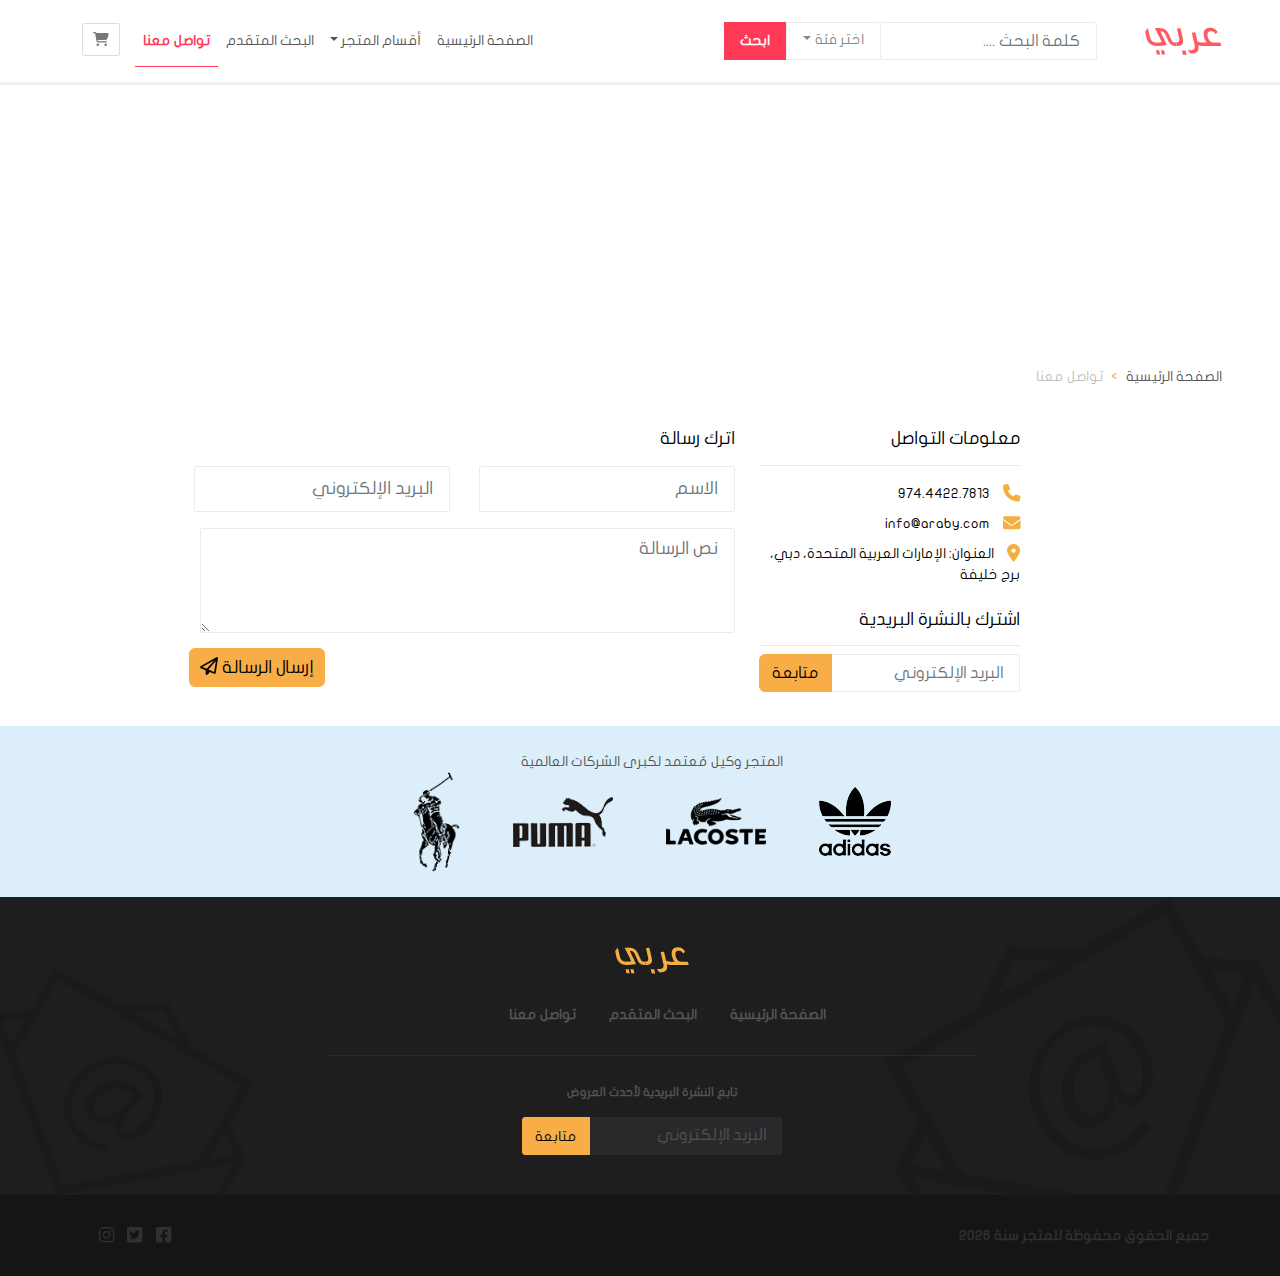
<file: contact.html>
<!DOCTYPE html>
<html lang="ar" dir="rtl">
<head>
    <meta charset="UTF-8">
    <meta http-equiv="Content-Language" content="ar">
    <meta http-equiv="content-type" content="text/html; charset=UTF-8">
    <meta http-equiv="X-UA-Compatible" content="IE=edge">
    <meta name="viewport" content="width=device-width, initial-scale=1.0">
    <title>متجر عربي</title>
<script defer src="main.js"></script><link href="css/style.css" rel="stylesheet"></head>
<body>
    <div class="conatiner-fluid">
        <!-- القائمة العلوية --> 
        <div class="row">
            <nav class="navbar custom-navbar navbar-expand-lg">
                <div class="container px-0">
                    <div class="navbar-header">
                        <button class="navbar-toggler btn btn-icon" type="button" data-bs-toggle="collapse" data-bs-target="#navbarCollapse" aria-controls="navbarCollapse" aria-expanded="false" aria-label="Toggle navigation">
                            <i class="fas fa-bars fa-xl"></i>
                            </button>
                            <a class="btn-icon btn d-lg-none" href="./checkout.html">
                                <i class="fa-solid fa-cart-shopping"></i>
                            </a>
                        <a href="./index.html" class="me-5">
                            <img src="./images/logo.png" alt="متجر عربي">
                        </a>
                    </div>
                    <form action="" class="d-flex inline-form">
                        <input type="search" class="form-control custom-form-control" placeholder="كلمة البحث ....">
                        <div class="dropdown">
                            <a href="#" class="nav-link dropdown-toggle custom-btn categories" id="navbarDropdown" role="button" data-bs-toggle="dropdown" area-expanded="false">اختر فئة</a>
                            <ul class="dropdown-menu custom-dropdown-menu">
                                <li>
                                    <div class="checkbox ms-2">
                                        <label>
                                            <input type="checkbox" name="search-category" value="men">
                                            رجالي
                                        </label>
                                    </div>
                                </li>
                                <li>
                                    <div class="checkbox ms-2">
                                        <label>
                                            <input type="checkbox" name="search-category" value="women">
                                            نسائي
                                        </label>
                                    </div>
                                </li>
                                <li>
                                    <div class="checkbox ms-2">
                                        <label>
                                            <input type="checkbox" name="search-category" value="kids">
                                            أطفال
                                        </label>
                                    </div>
                                </li>
                            </ul>
                        </div>
                        <button type="submit" class="btn search-btn">ابحث</button>
                    </form>
                    <div class="collapse navbar-collapse"  id="navbarCollapse">
                        <ul class="navbar-nav ms-auto">
                            <li class="nav-item">
                                <a href="./index.html" class="nav-link">الصفحة الرئيسية </a>
                            </li>
                            <li class="nav-item dropdown">
                                <a href="#" class="nav-link dropdown-toggle" id="navbarDropdown2" role="button"
                                    data-bs-toggle="dropdown" aria-expanded="false">أقسام المتجر</a>
                                <ul class="dropdown-menu custom-dropdown-menu">
                                    <li>
                                        <a class="dropdown-item" href="#">رجالي</a>
                                    </li>
                                    <li>
                                        <a class="dropdown-item" href="#">نسائي</a>
                                    </li>
                                    <li>
                                        <a class="dropdown-item" href="#">أطفال</a>
                                    </li>
                                </ul>
                            </li>
                            <li class="nav-item ">
                                <a href="./search.html" class="nav-link" >البحث المتقدم</a>
                            </li>
                            <li class="nav-item active">
                                <a href="./contact.html" class="nav-link" aria-current="page">تواصل معنا</a>
                            </li>
                            <li class="mt-2">
                                <a class="btn-icon btn d-none d-lg-block" id="btn-shopping-cart" href="./checkout.html" 
                                title="عربة الشراء" data-bs-toggle="tooltip" data-bs-placement="bottom">
                                    <i class="fa-solid fa-cart-shopping"></i>
                                </a>
                            </li>
                        </ul>
                    </div>
                </div>
            </nav>
        </div>
        <!-- نهاية القائمة العلوية -->
        <!--الخريطة-->
        <div class="row">
            <div id="map">
                <iframe
                    src="https://www.google.com/maps/embed?pb=!1m18!1m12!1m3!1d3610.1828591189865!2d55.274284085515625!3d25.197055137890786!2m3!1f0!2f0!3f0!3m2!1i1024!2i768!4f13.1!3m3!1m2!1s0x3e5f434409a6abc5%3A0x33acfe7a9a726c38!2z2KjYsdisINiu2YTZitmB2Kkg2KfZhNil2YXYp9ix2KfYqiDYp9mE2LnYsdio2YrYqSDYp9mE2YXYqtit2K_YqQ!5e0!3m2!1sar!2s!4v1593965284754!5m2!1sar!2s"
                    width="100%" height="250" frameborder="0" style="border:0;" allowfullscreen="" aria-hidden="false"
                    tabindex="0"></iframe>
            </div>
        </div>

        <div class="container">
            <!--عناصر التّنقّل الفرعيّة-->
            <div class="row" area-label="breadcrumb" style="--bs-breadcrumb-divider: '>';">
                <ol class="breadcrumb custom-breadcrumb">
                    <li class="breadcrumb-item">
                    <a href=".">الصفحة الرئيسية</a>
                    </li>
                    <li class="breadcrumb-item active">تواصل معنا</li>
                </ol>
            </div>
            <!--نهاية عناصر التّنقّل الفرعيّة-->
            <div id="contact-options" class="row mb-4">

            <!--معلومات التواصل-->
            <div class="col-lg-3 offset-lg-2">
                <h4 class="heading-with-border-bottom ">
                    معلومات التواصل
                </h4>
                <div id="contact-info" class="mb-4">
                    <div>
                    <i class="fas fa-phone fa-lg"></i>
                    974.4422.7813
                    </div>
                    <div>
                    <i class="fas fa-envelope fa-lg"></i>
                    info@araby.com
                    </div>
                    <div>
                    <i class="fas fa-map-marker-alt fa-lg"></i>
                    العنوان: الإمارات العربية المتحدة، دبي، برج خليفة
                    </div>
                </div>
        
                <!--قسم الاشتراك بالنّشرة البريدية-->
                <h4 class="heading-with-border-bottom">اشترك بالنشرة البريدية</h4>
                <form id="form-subscription">
                    <div class="input-group">
                    <input type="email" class="form-control custom-form-control" placeholder="البريد الإلكتروني" name="email"
                        required>
                    <button class="btn custom-btn-warning" type="submit">
                        متابعة
                    </button>
                    </div>
                </form>
                </div>
                <!--نهاية معلومات التواصل-->
        
                <!--قسم اترك رسالة-->
                <div class="col-lg-6">
                <h4 class="pb-2">اترك رسالة</h4>
                <form>
                    <div class="row">
                    <div class="col-md-6">
                        <input class="form-control custom-input-details custom-form-control" name="name" type="text"
                        placeholder="الاسم" required>
                    </div>
                    <div class="col-md-6">
                        <input class="form-control custom-input-details custom-form-control" name="email" type="email"
                        placeholder="البريد الإلكتروني" required>
                    </div>
                    </div>
                    <div class="mt-3">
                    <textarea class="form-control custom-input-details custom-form-control" name="message"
                    placeholder="نص الرسالة" required></textarea>
                    </div>
                    <div class="d-flex justify-content-end">
                    <button type="submit" class="btn custom-btn-warning custom-btn-with-icon">
                        <span>
                        إرسال الرسالة
                        <i class="far fa-paper-plane"></i>
                        </span>
                    </button>
                    </div>
                </form>
                </div>
                <!--نهاية قسم اترك رسالة-->
            </div>
        </div>
        <!--تذييل الصفحة-->
        <footer class="row">
            <div id="brand-logos" class="text-center">
                <span>المتجر وكيل مُعتمد لكبرى الشركات العالمية</span>
                <div class="img-container">
                    <img src="./images/adidas.png" alt="adidas">
                    <img src="./images/lacoste.png" alt="lacoste">
                    <img src="./images/puma.png" alt="puma">
                    <img src="./images/polo.png" alt="polo">
                </div>
            </div>
            <div id="footer-nav" class="text-center">
                <div class="footer-logo">
                    <a href="./">
                        <img src="./images/logo_footer.png" alt="logo">
                    </a>
                </div>
                <div class="footer-nav-links d-none d-md-block">
                    <a href="./index.html">الصفحة الرئيسية</a>
                    <a href="search.html">البحث المتقدم</a>
                    <a href="contact.html">تواصل معنا</a>
                </div>
                <div class="newsletter col-md-6 offset-md-3 d-flex align-items-center justify-content-center">
                    <form>
                        <label for="footer-input">تابع النشرة البريدية لأحدث العروض</label>
                        <br>
                        <div class="input-group">
                            <input type="email" name="email" id="footer-input" class="form-control custom-form-control" placeholder="البريد الإلكتروني">
                            <button type="submit" class="btn custom-btn-warning">متابعة</button>
                        </div>
                    </form>
                </div>
            </div>
            <div id="footer-copyright-social">
                <div class="container">
                    <div class="clearfix">
                        <div id="copyright" class="float-start">
                            
                        </div>
                        <div id="social-icons" class="float-end">
                            <a href="https://www.facebook.com">
                                <i class="fab fa-facebook-square fa-lg"></i>
                            </a>
                            <a href="https://www.twitter.com">
                                <i class="fab fa-twitter-square fa-lg"></i>
                            </a>
                            <a href="https://www.instagram.com">
                                <i class="fab fa-instagram fa-lg"></i>
                            </a>
                        </div>
                    </div>
                </div>
            </div>
        </footer>
    </div>
    <script src="5ab02d48004eb875af4c.js"></script>
</body>
</html>
</file>
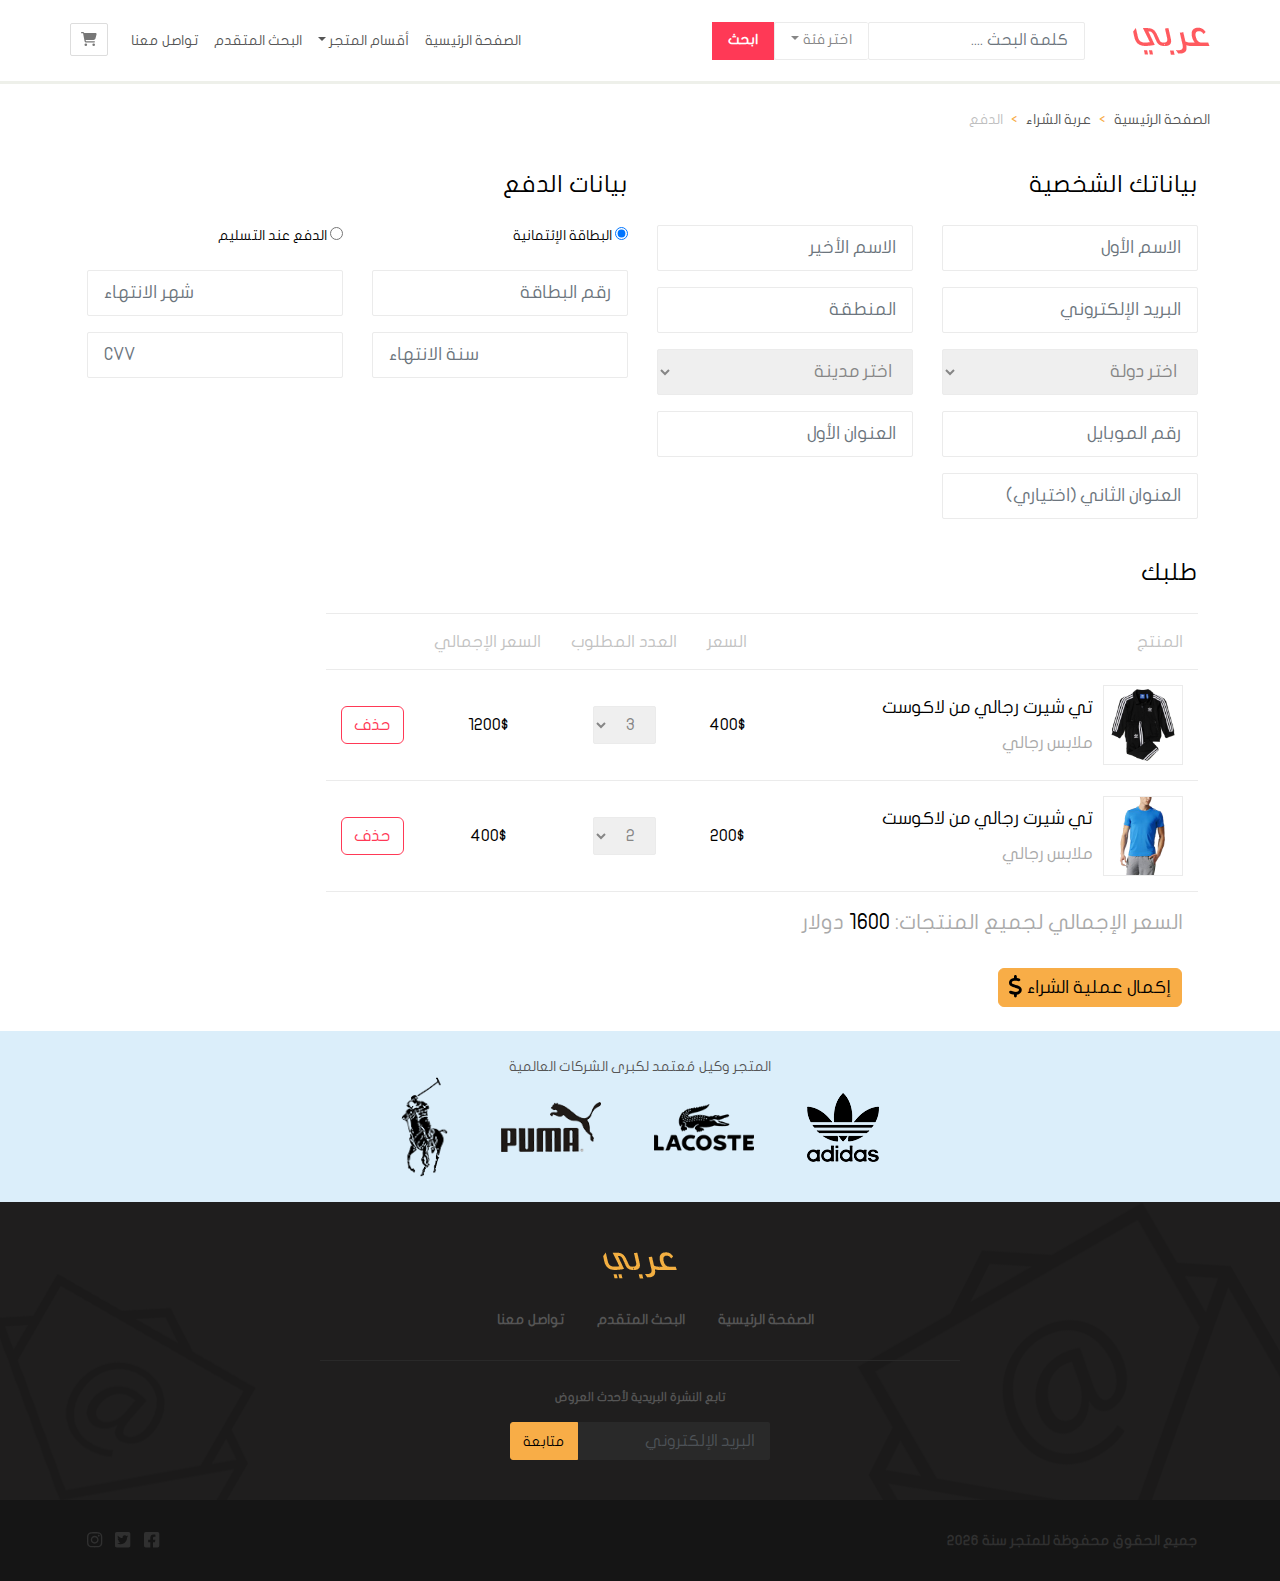
<file: payment.html>
<!DOCTYPE html>
<html lang="ar" dir="rtl">
<head>
    <meta charset="UTF-8">
    <meta http-equiv="Content-Language" content="ar">
    <meta http-equiv="content-type" content="text/html; charset=UTF-8">
    <meta http-equiv="X-UA-Compatible" content="IE=edge">
    <meta name="viewport" content="width=device-width, initial-scale=1.0">
    <title>متجر عربي | صفحة الدفع</title>
<script defer src="main.js"></script><link href="css/style.css" rel="stylesheet"></head>
<body>
    <div class="container-fluid">
        <!-- القائمة العلوية --> 
        <div class="row">
            <nav class="navbar custom-navbar navbar-expand-lg">
                <div class="container px-0">
                    <div class="navbar-header">
                        <button class="navbar-toggler btn btn-icon" type="button" data-bs-toggle="collapse" data-bs-target="#navbarCollapse" aria-controls="navbarCollapse" aria-expanded="false" aria-label="Toggle navigation">
                            <i class="fas fa-bars fa-xl"></i>
                            </button>
                            <a class="btn-icon btn d-lg-none" href="./checkout.html">
                                <i class="fa-solid fa-cart-shopping"></i>
                            </a>
                        <a href="./index.html" class="me-5">
                            <img src="./images/logo.png" alt="متجر عربي">
                        </a>
                    </div>
                    <form action="" class="d-flex inline-form">
                        <input type="search" class="form-control custom-form-control" placeholder="كلمة البحث ....">
                        <div class="dropdown">
                            <a href="#" class="nav-link dropdown-toggle custom-btn categories" id="navbarDropdown" role="button" data-bs-toggle="dropdown" area-expanded="false">اختر فئة</a>
                            <ul class="dropdown-menu custom-dropdown-menu">
                                <li>
                                    <div class="checkbox ms-2">
                                        <label>
                                            <input type="checkbox" name="search-category" value="men">
                                            رجالي
                                        </label>
                                    </div>
                                </li>
                                <li>
                                    <div class="checkbox ms-2">
                                        <label>
                                            <input type="checkbox" name="search-category" value="women">
                                            نسائي
                                        </label>
                                    </div>
                                </li>
                                <li>
                                    <div class="checkbox ms-2">
                                        <label>
                                            <input type="checkbox" name="search-category" value="kids">
                                            أطفال
                                        </label>
                                    </div>
                                </li>
                            </ul>
                        </div>
                        <button type="submit" class="btn search-btn">ابحث</button>
                    </form>
                    <div class="collapse navbar-collapse"  id="navbarCollapse">
                        <ul class="navbar-nav ms-auto">
                            <li class="nav-item">
                                <a href="./index.html" class="nav-link">الصفحة الرئيسية </a>
                            </li>
                            <li class="nav-item dropdown">
                                <a href="#" class="nav-link dropdown-toggle" id="navbarDropdown2" role="button"
                                    data-bs-toggle="dropdown" aria-expanded="false">أقسام المتجر</a>
                                <ul class="dropdown-menu custom-dropdown-menu">
                                    <li>
                                        <a class="dropdown-item" href="#">رجالي</a>
                                    </li>
                                    <li>
                                        <a class="dropdown-item" href="#">نسائي</a>
                                    </li>
                                    <li>
                                        <a class="dropdown-item" href="#">أطفال</a>
                                    </li>
                                </ul>
                            </li>
                            <li class="nav-item">
                                <a href="./search.html" class="nav-link">البحث المتقدم</a>
                            </li>
                            <li class="nav-item">
                                <a href="./contact.html" class="nav-link">تواصل معنا</a>
                            </li>
                            <li class="mt-2">
                                <a class="btn-icon btn d-none d-lg-block" id="btn-shopping-cart" href="./checkout.html" 
                                title="عربة الشراء" data-bs-toggle="tooltip" data-bs-placement="bottom">
                                    <i class="fa-solid fa-cart-shopping"></i>
                                </a>
                            </li>
                        </ul>
                    </div>
                </div>
            </nav>
        </div>
        <!-- نهاية القائمة العلوية -->

        <div class="container">
            <!-- القائمة الفرعية -->
            <div class="row" aria-label="breadcrumb" style="--bs-breadcrumb-divider: '>';">
                <ol class="breadcrumb custom-breadcrumb">
                    <li class="breadcrumb-item">
                        <a href="./index.html">الصفحة الرئيسية</a>
                    </li>
                    <li class="breadcrumb-item">
                        <a href="./checkout.html">عربة الشراء</a>
                    </li>
                    <li class="breadcrumb-item active">
                        الدفع
                    </li>
                </ol>
            </div>
            <!-- نهاية القائمة الفرعية -->
            <!-- نموذج الدفع -->
            <form id="form-checkout">
                <div class="row">
                    <div class="col-lg-6">
                        <h3 class="heading">بياناتك الشخصية</h3>
                        <div class="row">
                            <div class="col-md-6 mb-3">
                                <input type="text" class="form-control custom-form-control custom-input-details" placeholder="الاسم الأول" name="first_name" required>
                            </div>
                            <div class="col-md-6 mb-3">
                                <input type="text" class="form-control custom-form-control custom-input-details" placeholder="الاسم الأخير" name="last_name" required>
                            </div>
                            <div class="col-md-6 mb-3">
                                <input type="email" class="form-control custom-form-control custom-input-details" placeholder="البريد الإلكتروني" name="email" required>
                            </div>
                            <div class="col-md-6 mb-3">
                                <input type="text" class="form-control custom-form-control custom-input-details" placeholder="المنطقة" name="area" required>
                            </div>
                            <div class="col-md-6 mb-3">
                                <select name="country" class="custom-form-control custom-input-details" required>
                                    <option disabled selected value="">اختر دولة</option>
                                    <option value="sa">السعودية</option>
                                    <option value="eg">مصر</option>
                                    <option value="jo">الأردن</option>
                                    <option value="sy">سوريا</option>
                                </select>
                            </div>
                            <div class="col-md-6 mb-3">
                                <select name="city" class="custom-form-control custom-input-details" id="paymentcities" required>
                                    <option disabled selected value="">اختر مدينة</option>
                                </select>
                            </div>
                            <div class="col-md-6 mb-3">
                                <input class="form-control custom-form-control custom-input-details" type="text"
                                    placeholder="رقم الموبايل" name="phone" required>
                            </div>
                            <div class="col-md-6 mb-3">
                                <input class="form-control custom-form-control custom-input-details" type="text"
                                    placeholder="العنوان الأول" name="address1" required>
                            </div>
                            <div class="col-md-6 mb-3">
                                <input class="form-control custom-form-control custom-input-details" type="text"
                                    placeholder="العنوان الثاني (اختياري)" name="address2">
                            </div>
                        </div>
                    </div>
                    <div class="col-lg-6">
                        <h3 class="heading">بيانات الدفع</h3>
                        <div class="row mb-4">
                            <div class="col-md-6">
                                <label class="font-weight-bold">
                                    <input type="radio" name="payment-method" value="credit_card" checked>
                                    البطاقة الإئتمانية
                                </label>
                            </div>
                            <div class="col-md-6">
                                <label class="font-weight-bold">
                                    <input type="radio" name="payment-method" value="on_delivery">
                                    الدفع عند التسليم
                                </label>
                            </div>
                        </div>
                        <div class="row" id="credit_card_info">
                            <div class="col-md-6 mb-3">
                                <input type="text" class="form-control custom-form-control custom-input-details"
                                name="credit_card_number" placeholder="رقم البطاقة" required>
                            </div>
                            <div class="col-md-6 mb-3">
                                <input type="number" class="form-control custom-form-control custom-input-details"
                                name="credit_card_expiration_month" placeholder="شهر الانتهاء" min="1" max="12" required>
                            </div>
                            <div class="col-md-6 mb-3">
                                <input type="number" class="form-control custom-form-control custom-input-details"
                                name="credit_card_expiration_year" placeholder="سنة الانتهاء" min="2020" max="2030" required>
                            </div>
                            <div class="col-md-6 mb-3">
                                <input type="number" class="form-control custom-form-control custom-input-details"
                                name="credit_card_cvv" placeholder="CVV" required>
                            </div>
                        </div>
                    </div>
                </div>
                <div class="mt-4">
                    <h2 class="heading">طلبك</h2>
                    <table class="custom-table">
                        <thead>
                            <tr>
                                <th>المنتج</th>
                                <th>السعر</th>
                                <th>العدد المطلوب</th>
                                <th class="hide-on-small">السعر الإجمالي</th>
                                <th></th>
                            </tr>
                        </thead>
                        <tbody>
                            <tr data-product-info data-product-price="400">
                                <td>
                                    <div class="custom-media d-flex">
                                        <img src="./images/adidas_3.png" alt="adidas" class="d-none d-md-block">
                                        <div>
                                            <h4>تي شيرت رجالي من لاكوست</h4>
                                            <div class="custom-text-muted">
                                                ملابس رجالي
                                            </div>
                                        </div>
                                    </div>
                                </td>
                                <td>
                                    400$
                                </td>
                                <td>
                                    <select name="product1" class="custom-form-control qunatity" id="product-quantity" data-product-quantity>
                                        <option value="1">1</option>
                                        <option value="2">2</option>
                                        <option value="3" selected>3</option>
                                    </select>
                                </td>
                                <td class="total-price-for-product hide-on-small">
                                    1200$
                                </td>
                                <td>
                                    <button class="btn custom-btn-outline-danger" data-remove-from-card>
                                        <i class="far fa-trash-alt d-md-none d-block"></i>
                                        <span class="d-none d-md-block">حذف</span>
                                    </button>
                                </td>
                            </tr>
                            <tr data-product-info data-product-price="200">
                                <td>
                                    <div class="custom-media d-flex">
                                        <img src="./images/adidas_1.png" alt="adidas" class="d-none d-md-block">
                                        <div>
                                            <h4>تي شيرت رجالي من لاكوست</h4>
                                            <div class="custom-text-muted">
                                                ملابس رجالي
                                            </div>
                                        </div>
                                    </div>
                                </td>
                                <td>
                                    200$
                                </td>
                                <td>
                                    <select name="product1" class="custom-form-control qunatity" data-product-quantity>
                                        <option value="1">1</option>
                                        <option value="2" selected>2</option>
                                        <option value="3">3</option>
                                    </select>
                                </td>
                                <td class="total-price-for-product hide-on-small">
                                    400$
                                </td>
                                <td>
                                    <button class="btn custom-btn-outline-danger" data-remove-from-card>
                                        <i class="far fa-trash-alt d-md-none d-block"></i>
                                        <span class="d-none d-md-block">حذف</span>
                                    </button>
                                </td>
                            </tr>
                        </tbody>
                        <tfoot>
                            <tr>
                                <td colspan="5" class="total-price custom-text-muted">
                                    <span>السعر الإجمالي لجميع المنتجات: </span>
                                    <span id="total-price-for-all-product">1600</span>
                                    <span>دولار</span>
                                </td>
                            </tr>
                        </tfoot>
                    </table>
                    <button type="submit" class="btn custom-btn-warning custom-btn-with-icon ms-3 mb-4">
                        <span>
                            إكمال عملية الشراء
                            <i class="fas fa-dollar-sign fa-lg"></i>
                        </span>
                    </button>
                </div>
            </form>
        </div>

        <footer class="row">
            <div id="brand-logos" class="text-center">
                <span>المتجر وكيل مُعتمد لكبرى الشركات العالمية</span>
                <div class="img-container">
                    <img src="./images/adidas.png" alt="adidas">
                    <img src="./images/lacoste.png" alt="lacoste">
                    <img src="./images/puma.png" alt="puma">
                    <img src="./images/polo.png" alt="polo">
                </div>
            </div>
            <div id="footer-nav" class="text-center">
                <div class="footer-logo">
                    <a href="./">
                        <img src="./images/logo_footer.png" alt="logo">
                    </a>
                </div>
                <div class="footer-nav-links d-none d-md-block">
                    <a href="./index.html">الصفحة الرئيسية</a>
                    <a href="search.html">البحث المتقدم</a>
                    <a href="contact.html">تواصل معنا</a>
                </div>
                <div class="newsletter col-md-6 offset-md-3 d-flex align-items-center justify-content-center">
                    <form>
                        <label for="footer-input">تابع النشرة البريدية لأحدث العروض</label>
                        <br>
                        <div class="input-group">
                            <input type="email" name="email" id="footer-input" class="form-control custom-form-control" placeholder="البريد الإلكتروني">
                            <button type="submit" class="btn custom-btn-warning">متابعة</button>
                        </div>
                    </form>
                </div>
            </div>
            <div id="footer-copyright-social">
                <div class="container">
                    <div class="clearfix">
                        <div id="copyright" class="float-start">
                            
                        </div>
                        <div id="social-icons" class="float-end">
                            <a href="https://www.facebook.com">
                                <i class="fab fa-facebook-square fa-lg"></i>
                            </a>
                            <a href="https://www.twitter.com">
                                <i class="fab fa-twitter-square fa-lg"></i>
                            </a>
                            <a href="https://www.instagram.com">
                                <i class="fab fa-instagram fa-lg"></i>
                            </a>
                        </div>
                    </div>
                </div>
            </div>
        </footer>
    </div>
</body>
</html>
</file>
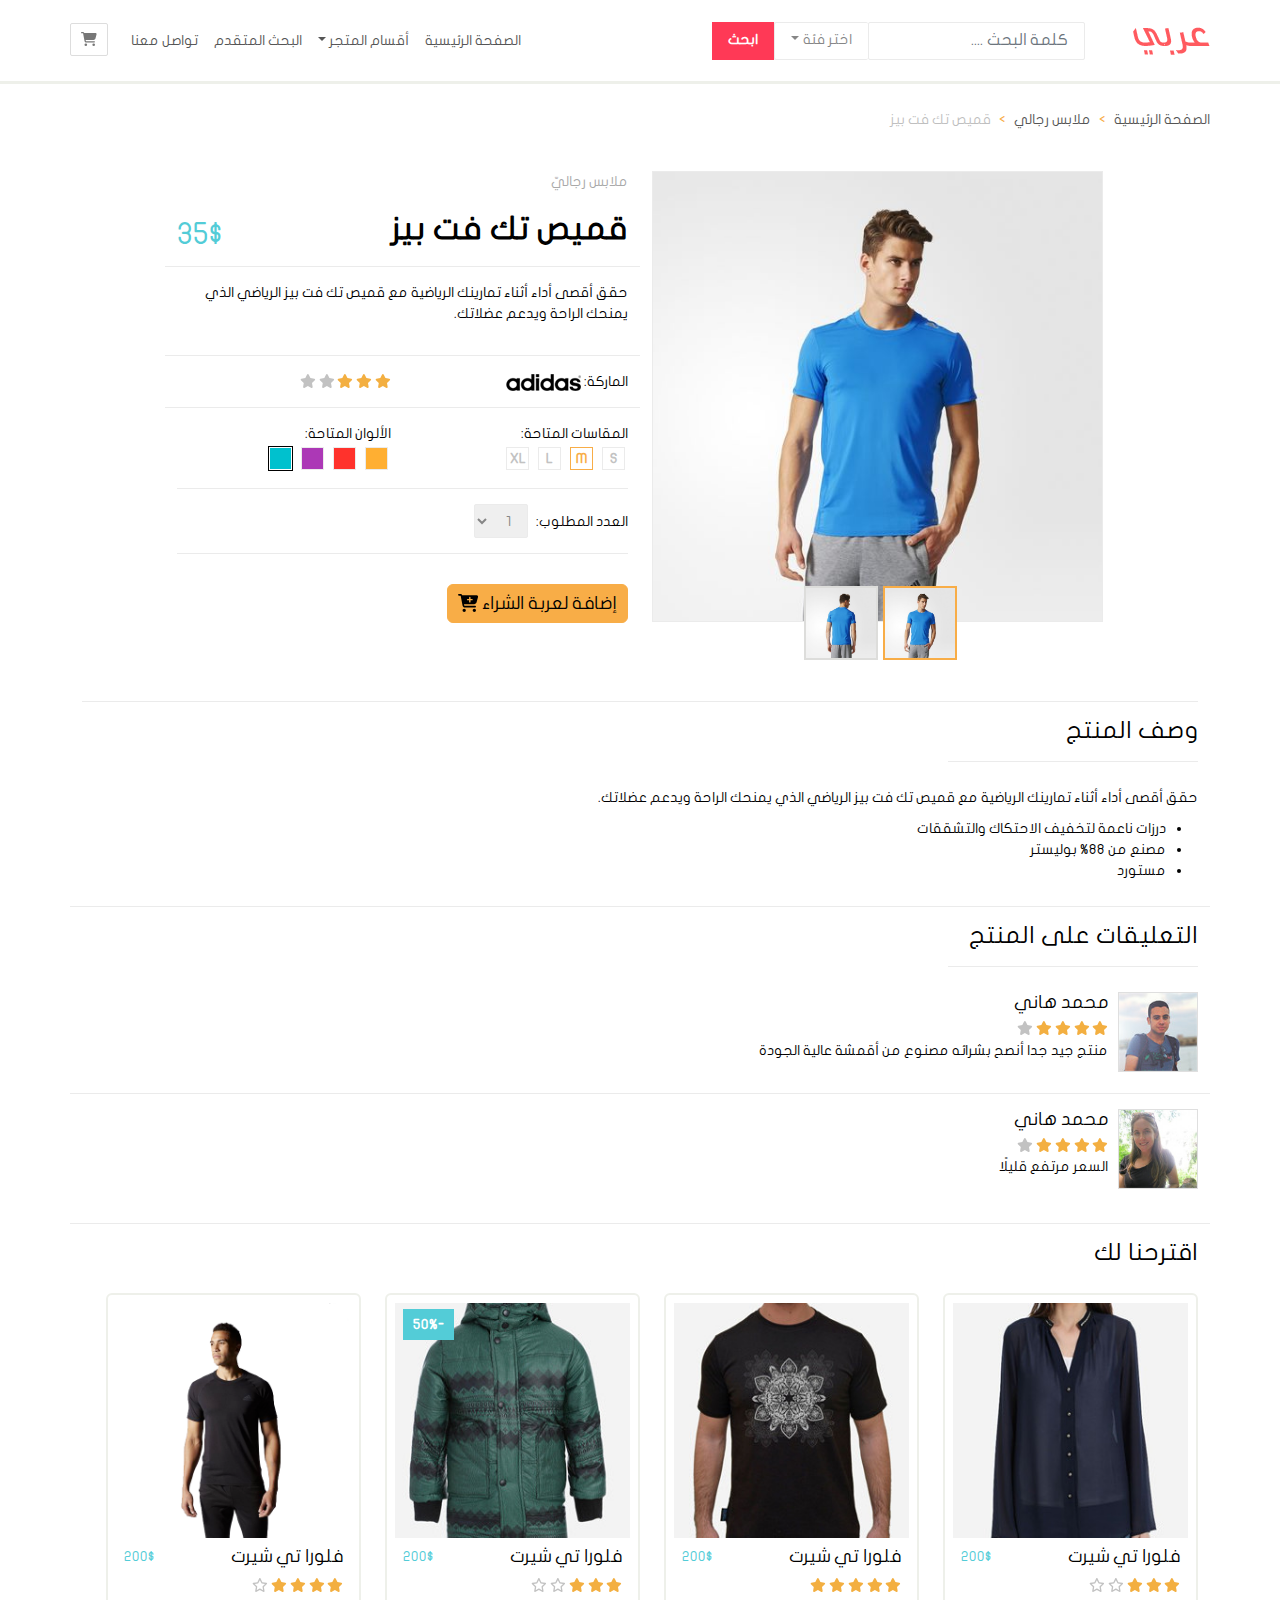
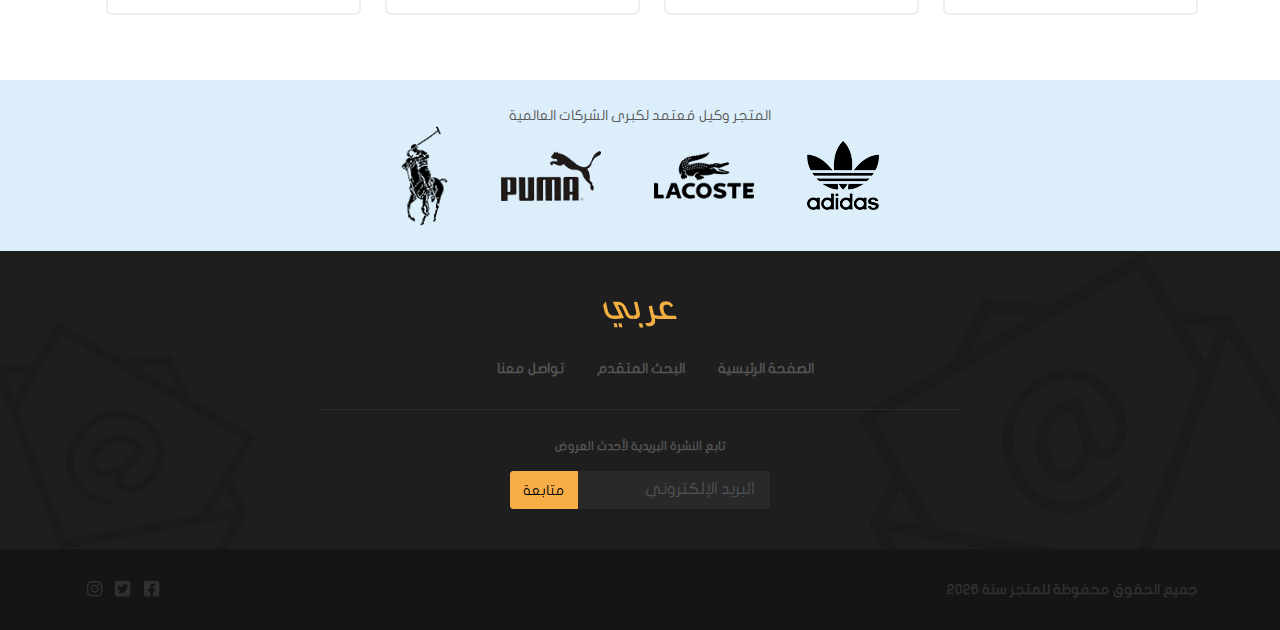
<file: product.html>
<!DOCTYPE html>
<html lang="ar" dir="rtl">
<head>
    <meta charset="UTF-8">
    <meta http-equiv="Content-Language" content="ar">
    <meta http-equiv="content-type" content="text/html; charset=UTF-8">
    <meta http-equiv="X-UA-Compatible" content="IE=edge">
    <meta name="viewport" content="width=device-width, initial-scale=1.0">
    <title>متجر عربي | قميص تك فت بيز</title>
<script defer src="main.js"></script><link href="css/style.css" rel="stylesheet"></head>
<body>
    <div class="container-fluid">
        <!-- القائمة العلوية --> 
        <div class="row">
            <nav class="navbar custom-navbar navbar-expand-lg">
                <div class="container px-0">
                    <div class="navbar-header">
                        <button class="navbar-toggler btn btn-icon" type="button" data-bs-toggle="collapse" data-bs-target="#navbarCollapse" aria-controls="navbarCollapse" aria-expanded="false" aria-label="Toggle navigation">
                            <i class="fas fa-bars fa-xl"></i>
                        </button>
                        <a class="btn-icon btn d-lg-none" href="./checkout.html">
                                <i class="fa-solid fa-cart-shopping"></i>
                            </a>
                        <a href="#" class="me-5">
                            <img src="./images/logo.png" alt="متجر عربي">
                        </a>
                    </div>
                    <form action="" class="d-flex inline-form">
                        <input type="search" class="form-control custom-form-control" placeholder="كلمة البحث ....">
                        <div class="dropdown">
                            <a href="#" class="nav-link dropdown-toggle custom-btn categories" id="navbarDropdown" role="button" data-bs-toggle="dropdown" area-expanded="false">اختر فئة</a>
                            <ul class="dropdown-menu custom-dropdown-menu">
                                <li>
                                    <div class="checkbox ms-2">
                                        <label>
                                            <input type="checkbox" name="search-category" value="men">
                                            رجالي
                                        </label>
                                    </div>
                                </li>
                                <li>
                                    <div class="checkbox ms-2">
                                        <label>
                                            <input type="checkbox" name="search-category" value="women">
                                            نسائي
                                        </label>
                                    </div>
                                </li>
                                <li>
                                    <div class="checkbox ms-2">
                                        <label>
                                            <input type="checkbox" name="search-category" value="kids">
                                            أطفال
                                        </label>
                                    </div>
                                </li>
                            </ul>
                        </div>
                        <button type="submit" class="btn search-btn">ابحث</button>
                    </form>
                    <div class="collapse navbar-collapse"  id="navbarCollapse">
                        <ul class="navbar-nav ms-auto">
                            <li class="nav-item ">
                                <a href="#" class="nav-link">الصفحة الرئيسية </a>
                            </li>
                            <li class="nav-item dropdown">
                                <a href="#" class="nav-link dropdown-toggle" id="navbarDropdown2" role="button"
                                    data-bs-toggle="dropdown" aria-expanded="false">أقسام المتجر</a>
                                <ul class="dropdown-menu custom-dropdown-menu">
                                    <li>
                                        <a class="dropdown-item" href="#">رجالي</a>
                                    </li>
                                    <li>
                                        <a class="dropdown-item" href="#">نسائي</a>
                                    </li>
                                    <li>
                                        <a class="dropdown-item" href="#">أطفال</a>
                                    </li>
                                </ul>
                            </li>
                            <li class="nav-item">
                                <a href="./search.html" class="nav-link">البحث المتقدم</a>
                            </li>
                            <li class="nav-item">
                                <a href="./contact.html" class="nav-link">تواصل معنا</a>
                            </li>
                            <li class="mt-2">
                                <a class="btn-icon btn d-none d-lg-block" id="btn-shopping-cart" href="./checkout.html" 
                                title="عربة الشراء" data-bs-toggle="tooltip" data-bs-placement="bottom">
                                    <i class="fa-solid fa-cart-shopping"></i>
                                </a>
                            </li>
                        </ul>
                    </div>
                </div>
            </nav>
        </div>
        <!-- نهاية القائمة العلوية -->
        <!-- القائمة الفرعية -->
        <div class="container">
            <div class="row" aria-label="breadcrumb" style="--bs-breadcrumb-divider: '>';">
                <ol class="breadcrumb custom-breadcrumb">
                    <li class="breadcrumb-item">
                        <a href="./index.html">الصفحة الرئيسية</a>
                    </li>
                    <li class="breadcrumb-item">
                        <a href="#">ملابس رجالي</a>
                    </li>
                    <li class="breadcrumb-item active">
                        قميص تك فت بيز
                    </li>
                </ol>
            </div>
        </div>
        <!-- نهاية القائمة الفرعية -->
        <div class="container borders-between">
            <!-- قسم الصور وتفاصيل المنتج -->
            <div class="row mb-5">
                <div class="col-lg-5 col-md-9 offset-md-2 offset-lg-1 product-images">
                    <div id="carousel-product-images" class="carousel slide" data-bs-ride="carousel">
                        <div class="carousel-inner">
                            <div class="carousel-item active">
                                <img src="./images/product_1.jpg" alt="">
                            </div>
                            <div class="carousel-item">
                                <img src="./images/product_2.jpg" alt="">
                            </div>
                        </div>
                        <div class="carousel-indicators custom-carousel-indicators">
                            <img src="./images/product_1.jpg" alt="" class="custom-carousel-indicators-primary active" data-bs-target="#carousel-product-images" data-bs-slide-to="0">
                            <img src="./images/product_2.jpg" alt="" class="custom-carousel-indicators-primary" data-bs-target="#carousel-product-images" data-bs-slide-to="1">
                        </div>
                    </div>
                </div>
                <div class="col-lg-5">
                    <form action="" id="form-product-selection" class="borders-between">
                        <div class="row">
                            <div class="product-category">
                                ملابس رجاليّ
                            </div>
                            <div class="clearfix">
                                <h2 class="float-start">قميص تك فت بيز</h2>
                                <div class="float-end price large">
                                    35$
                                </div>
                            </div>
                        </div>
                        <div class="row">
                            <p class="product-description">
                                حقق أقصى أداء أثناء تمارينك الرياضية مع قميص تك فت بيز الرياضي الذي يمنحك الراحة
                                ويدعم عضلاتك.
                            </p>
                        </div>
                        <div class="row brand-and-rating">
                            <div class="col-6">
                                <div class="brand">
                                    الماركة: 
                                    <img src="./images/adidas_small.png" alt="adidas">
                                </div>
                            </div>
                            <div class="col-6">
                                <div class="rating">
                                    <i class="fas fa-star active"></i>
                                    <i class="fas fa-star active"></i>
                                    <i class="fas fa-star active"></i>
                                    <i class="fas fa-star"></i>
                                    <i class="fas fa-star"></i>
                                </div>
                            </div>
                        </div>
                        <div class="row size-and-color">
                            <div class="col-md-6">
                                المقاسات المتاحة:
                                <br>
                                <div class="product-option size-option">
                                    <label>
                                        S
                                        <input type="radio" name="size" value="sm">
                                    </label>
                                </div>
                                <div class="product-option size-option active">
                                    <label>
                                        M
                                        <input type="radio" name="size" value="m" checked>
                                    </label>
                                </div>
                                <div class="product-option size-option">
                                    <label>
                                        L
                                        <input type="radio" name="size" value="l">
                                    </label>
                                </div>
                                <div class="product-option size-option">
                                    <label>
                                        XL
                                        <input type="radio" name="size" value="xl">
                                    </label>
                                </div>
                            </div>
                            <div class="col-md-6">
                                الألوان المتاحة:
                                <br>
                                <div class="product-option color-option" style="background-color: #FFAF32;">
                                    <label>&nbsp;
                                        <input type="radio" name="color" value="orange">
                                    </label>
                                </div>
                                <div class="product-option color-option" style="background-color: #FF322C;">
                                    <label>&nbsp;
                                        <input type="radio" name="color" value="red">
                                    </label>
                                </div>
                                <div class="product-option color-option" style="background-color: #AC38B6;">
                                    <label>&nbsp;
                                        <input type="radio" name="color" value="purple">
                                    </label>
                                </div>
                                <div class="product-option color-option active" style="background-color: #00C1CE;">
                                    <label>&nbsp;
                                        <input type="radio" name="color" value="blue" checked>
                                    </label>
                                </div>
                            </div>
                        </div>
                        <div class="product-quantity">
                            <div>
                                العدد المطلوب:
                                <select name="quantity" class="custom-form-control">
                                    <option value="1">1</option>
                                    <option value="2">2</option>
                                    <option value="3">3</option>
                                </select>
                            </div>
                        </div>
                        <div>
                            <button type="submit" class="btn custom-btn-warning custom-btn-with-icon">
                                <span>
                                    إضافة لعربة الشراء
                                    <i class="fas fa-cart-plus"></i>
                                </span>
                            </button>
                        </div>
                    </form>
                </div>
            </div>
            <!-- نهاية قسم الصور وتفاصيل المنتج -->
            <!-- قسم وصف المنتج -->
            <div class="more-description">
                <h3 class="heading heading-with-border-bottom heading-inline">
                    وصف المنتج
                </h3>
                <p>
                    حقق أقصى أداء أثناء تمارينك الرياضية مع قميص تك فت بيز الرياضي الذي يمنحك الراحة ويدعم عضلاتك.
                </p>
                <ul>
                    <li>درزات ناعمة لتخفيف الاحتكاك والتشققات</li>
                    <li>مصنع من 88% بوليستر</li>
                    <li>مستورد</li>
                </ul>
            </div>
            <!-- نهاية قسم وصف المنتج -->
            <!-- التعليقات -->
            <div class="row">
                <div class="comments borders-between">
                    <h3 class="heading heading-with-border-bottom heading-inline">التعليقات على المنتج</h3>
                    <div class="row">
                        <div class="comment d-flex mb-3">
                            <img src="./images/reviewer_1.jpg" alt="reviewer_1">
                            <div>
                                <h4>
                                    محمد هاني
                                </h4>
                                <div class="rating">
                                    <span class="fas fa-star active"></span>
                                    <span class="fas fa-star active"></span>
                                    <span class="fas fa-star active"></span>
                                    <span class="fas fa-star active"></span>
                                    <span class="fas fa-star"></span>
                                </div>
                                <p>منتج جيد جدا أنصح بشرائه مصنوع من أقمشة عالية الجودة</p>
                            </div>
                        </div>
                    </div>
                    <div class="row">
                        <div class="comment d-flex">
                            <img src="./images/reviewer_2.jpg" alt="منى محمود">
                            <div>
                                <h4>
                                    محمد هاني
                                </h4>
                                <div class="rating">
                                    <span class="fas fa-star active"></span>
                                    <span class="fas fa-star active"></span>
                                    <span class="fas fa-star active"></span>
                                    <span class="fas fa-star active"></span>
                                    <span class="fas fa-star"></span>
                                </div>
                                <p>
                                    السعر مرتفع قليلًا
                                </p>
                            </div>
                        </div>
                    </div>
                </div>
            </div>
            <!-- نهاية التعليقات -->
            <div class="row suggestions">
                <h3 class="heading">
                    اقترحنا لك
                </h3>
                <div class="row">
                    <div class="col-lg-3 col-md-4">
                        <div class="card custom-thumbnail">
                            <div class="overlay">
                                <button class="btn add-to-cart-btn">
                                    إضافة إلى العربة
                                    <i class="fas fa-cart-plus"></i>
                                </button>
                            </div>
                            <img src="./images/most_sold_1.jpg" alt="فلورا تي شيرت">
                            <div class="card-body p-2">
                                <div class="clearfix">
                                    <h4 class="float-start">فلورا تي شيرت</h4>
                                    <div class="price float-end">200$</div>
                                </div>
                                <div class="rating">
                                    <i class="fa-solid fa-star active"></i>
                                    <i class="fa-solid fa-star active"></i>
                                    <i class="fa-solid fa-star active"></i>
                                    <i class="fa-regular fa-star"></i>
                                    <i class="fa-regular fa-star"></i>
                                </div>
                                <button class="btn add-to-cart-btn d-block d-lg-none mx-auto">
                                    إضافة إلى العربة
                                    <i class="fas fa-cart-plus"></i>
                                </button>
                            </div>
                        </div>
                    </div>
                    <div class="col-lg-3 col-md-4">
                        <div class="card custom-thumbnail">
                            <div class="overlay">
                                <button class="btn add-to-cart-btn">
                                    إضافة إلى العربة
                                    <i class="fas fa-cart-plus"></i>
                                </button>
                            </div>
                            <img src="./images/most_sold_2.jpg" alt="فلورا تي شيرت">
                            <div class="card-body p-2">
                                <div class="clearfix">
                                    <h4 class="float-start">فلورا تي شيرت</h4>
                                    <div class="price float-end">200$</div>
                                </div>
                                <div class="rating">
                                    <i class="fa-solid fa-star active"></i>
                                    <i class="fa-solid fa-star active"></i>
                                    <i class="fa-solid fa-star active"></i>
                                    <i class="fa-solid fa-star active"></i>
                                    <i class="fa-solid fa-star active"></i>
                                </div>
                                <button class="btn add-to-cart-btn d-block d-lg-none mx-auto">
                                    إضافة إلى العربة
                                    <i class="fas fa-cart-plus"></i>
                                </button>
                            </div>
                        </div>
                    </div>
                    <div class="col-lg-3 col-md-4">
                        <div class="card custom-thumbnail">
                            <div class="sale">50%</div>
                            <div class="overlay">
                                <button class="btn add-to-cart-btn">
                                    إضافة إلى العربة
                                    <i class="fas fa-cart-plus"></i>
                                </button>
                            </div>
                            <img src="./images/most_sold_3.jpg" alt="فلورا تي شيرت">
                            <div class="card-body p-2">
                                <div class="clearfix">
                                    <h4 class="float-start">فلورا تي شيرت</h4>
                                    <div class="price float-end">200$</div>
                                </div>
                                <div class="rating">
                                    <i class="fa-solid fa-star active"></i>
                                    <i class="fa-solid fa-star active"></i>
                                    <i class="fa-solid fa-star active"></i>
                                    <i class="fa-regular fa-star"></i>
                                    <i class="fa-regular fa-star"></i>
                                </div>
                                <button class="btn add-to-cart-btn d-block d-lg-none mx-auto">
                                    إضافة إلى العربة
                                    <i class="fas fa-cart-plus"></i>
                                </button>
                            </div>
                        </div>
                    </div>
                    <div class="col-lg-3 col-md-4 d-none d-lg-block">
                        <div class="card custom-thumbnail">
                            <div class="overlay">
                                <button class="btn add-to-cart-btn">
                                    إضافة إلى العربة
                                    <i class="fas fa-cart-plus"></i>
                                </button>
                            </div>
                            <img src="./images/adidas_4.png" alt="فلورا تي شيرت">
                            <div class="card-body p-2">
                                <div class="clearfix">
                                    <h4 class="float-start">فلورا تي شيرت</h4>
                                    <div class="price float-end">200$</div>
                                </div>
                                <div class="rating">
                                    <i class="fa-solid fa-star active"></i>
                                    <i class="fa-solid fa-star active"></i>
                                    <i class="fa-solid fa-star active"></i>
                                    <i class="fa-solid fa-star active"></i>
                                    <i class="fa-regular fa-star"></i>
                                </div>
                                <button class="btn add-to-cart-btn d-block d-lg-none mx-auto">
                                    إضافة إلى العربة
                                    <i class="fas fa-cart-plus"></i>
                                </button>
                            </div>
                        </div>
                    </div>
                </div>
            </div>
        </div>
        <footer class="row">
            <div id="brand-logos" class="text-center">
                <span>المتجر وكيل مُعتمد لكبرى الشركات العالمية</span>
                <div class="img-container">
                    <img src="./images/adidas.png" alt="adidas">
                    <img src="./images/lacoste.png" alt="lacoste">
                    <img src="./images/puma.png" alt="puma">
                    <img src="./images/polo.png" alt="polo">
                </div>
            </div>
            <div id="footer-nav" class="text-center">
                <div class="footer-logo">
                    <a href="./">
                        <img src="./images/logo_footer.png" alt="logo">
                    </a>
                </div>
                <div class="footer-nav-links d-none d-md-block">
                    <a href="./index.html">الصفحة الرئيسية</a>
                    <a href="search.html">البحث المتقدم</a>
                    <a href="contact.html">تواصل معنا</a>
                </div>
                <div class="newsletter col-md-6 offset-md-3 d-flex align-items-center justify-content-center">
                    <form>
                        <label for="footer-input">تابع النشرة البريدية لأحدث العروض</label>
                        <br>
                        <div class="input-group">
                            <input type="email" name="email" id="footer-input" class="form-control custom-form-control" placeholder="البريد الإلكتروني">
                            <button type="submit" class="btn custom-btn-warning">متابعة</button>
                        </div>
                    </form>
                </div>
            </div>
            <div id="footer-copyright-social">
                <div class="container">
                    <div class="clearfix">
                        <div id="copyright" class="float-start">
                            
                        </div>
                        <div id="social-icons" class="float-end">
                            <a href="https://www.facebook.com">
                                <i class="fab fa-facebook-square fa-lg"></i>
                            </a>
                            <a href="https://www.twitter.com">
                                <i class="fab fa-twitter-square fa-lg"></i>
                            </a>
                            <a href="https://www.instagram.com">
                                <i class="fab fa-instagram fa-lg"></i>
                            </a>
                        </div>
                    </div>
                </div>
            </div>
        </footer>
    </div>
    
    <script src="5ab02d48004eb875af4c.js"></script>
</body>
</html>
</file>
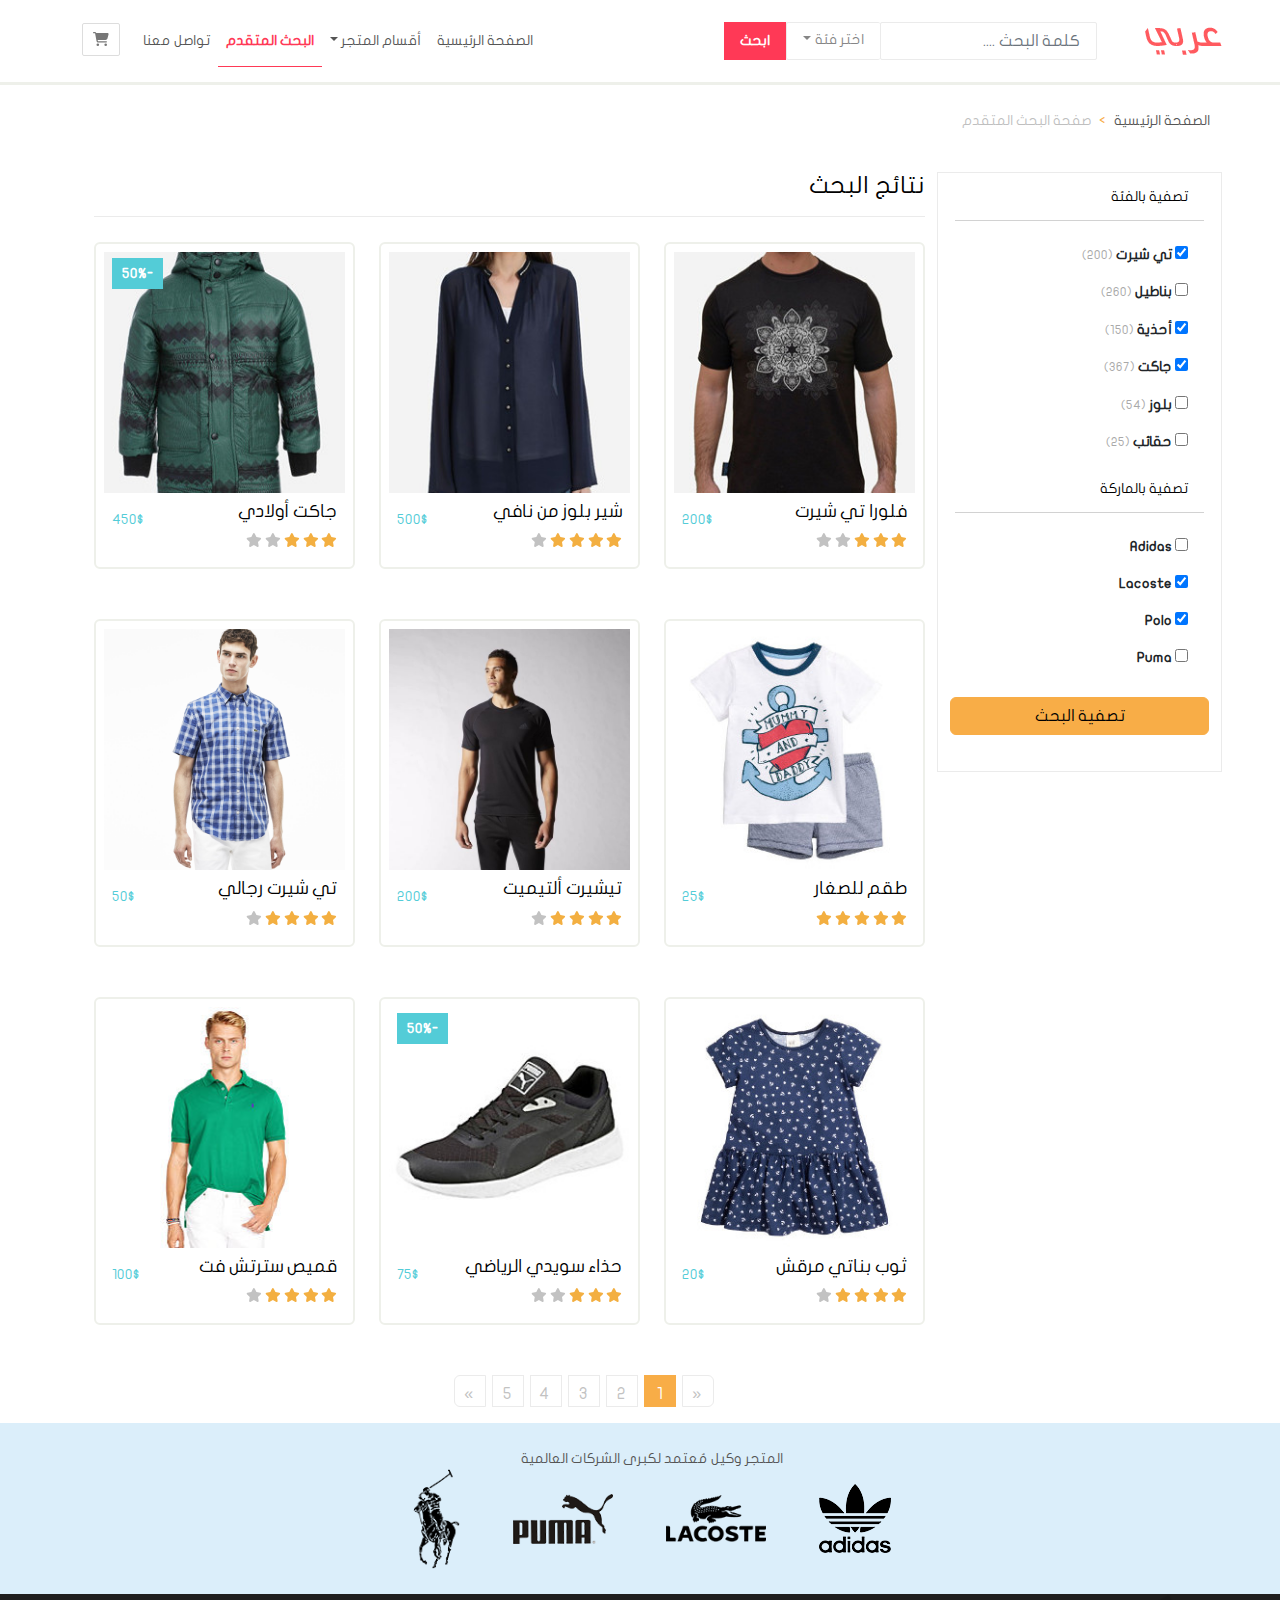
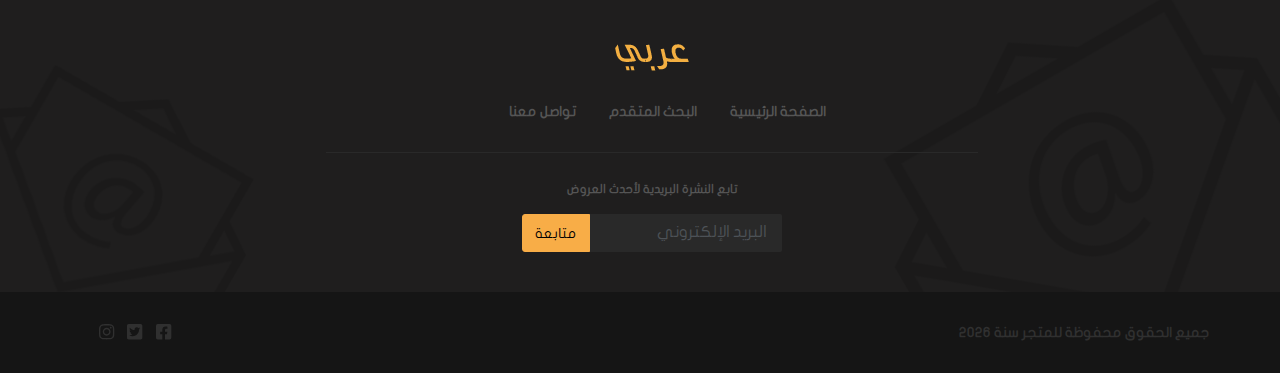
<file: search.html>
<!DOCTYPE html>
<html lang="ar" dir="rtl">
<head>
    <meta charset="UTF-8">
    <meta http-equiv="Content-Language" content="ar">
    <meta http-equiv="content-type" content="text/html; charset=UTF-8">
    <meta http-equiv="X-UA-Compatible" content="IE=edge">
    <meta name="viewport" content="width=device-width, initial-scale=1.0">
    <title>صفحة البحث المتقدم</title>
<script defer src="main.js"></script><link href="css/style.css" rel="stylesheet"></head>
<body>
    <div class="conatiner-fluid">
        <!-- القائمة العلوية --> 
        <div class="row">
            <nav class="navbar custom-navbar navbar-expand-lg">
                <div class="container px-0">
                    <div class="navbar-header">
                        <button class="navbar-toggler btn btn-icon" type="button" data-bs-toggle="collapse" data-bs-target="#navbarCollapse" aria-controls="navbarCollapse" aria-expanded="false" aria-label="Toggle navigation">
                            <i class="fas fa-bars fa-xl"></i>
                            </button>
                            <a class="btn-icon btn d-lg-none" href="./checkout.html">
                                <i class="fa-solid fa-cart-shopping"></i>
                            </a>
                        <a href="./index.html" class="me-5">
                            <img src="./images/logo.png" alt="متجر عربي">
                        </a>
                    </div>
                    <form action="" class="d-flex inline-form">
                        <input type="search" class="form-control custom-form-control" placeholder="كلمة البحث ....">
                        <div class="dropdown">
                            <a href="#" class="nav-link dropdown-toggle custom-btn categories" id="navbarDropdown" role="button" data-bs-toggle="dropdown" area-expanded="false">اختر فئة</a>
                            <ul class="dropdown-menu custom-dropdown-menu">
                                <li>
                                    <div class="checkbox ms-2">
                                        <label>
                                            <input type="checkbox" name="search-category" value="men">
                                            رجالي
                                        </label>
                                    </div>
                                </li>
                                <li>
                                    <div class="checkbox ms-2">
                                        <label>
                                            <input type="checkbox" name="search-category" value="women">
                                            نسائي
                                        </label>
                                    </div>
                                </li>
                                <li>
                                    <div class="checkbox ms-2">
                                        <label>
                                            <input type="checkbox" name="search-category" value="kids">
                                            أطفال
                                        </label>
                                    </div>
                                </li>
                            </ul>
                        </div>
                        <button type="submit" class="btn search-btn">ابحث</button>
                    </form>
                    <div class="collapse navbar-collapse"  id="navbarCollapse">
                        <ul class="navbar-nav ms-auto">
                            <li class="nav-item">
                                <a href="./index.html" class="nav-link">الصفحة الرئيسية </a>
                            </li>
                            <li class="nav-item dropdown">
                                <a href="#" class="nav-link dropdown-toggle" id="navbarDropdown2" role="button"
                                    data-bs-toggle="dropdown" aria-expanded="false">أقسام المتجر</a>
                                <ul class="dropdown-menu custom-dropdown-menu">
                                    <li>
                                        <a class="dropdown-item" href="#">رجالي</a>
                                    </li>
                                    <li>
                                        <a class="dropdown-item" href="#">نسائي</a>
                                    </li>
                                    <li>
                                        <a class="dropdown-item" href="#">أطفال</a>
                                    </li>
                                </ul>
                            </li>
                            <li class="nav-item active">
                                <a href="./search.html" class="nav-link" aria-current="page">البحث المتقدم</a>
                            </li>
                            <li class="nav-item">
                                <a href="./contact.html" class="nav-link">تواصل معنا</a>
                            </li>
                            <li class="mt-2">
                                <a class="btn-icon btn d-none d-lg-block" id="btn-shopping-cart" href="./checkout.html" 
                                title="عربة الشراء" data-bs-toggle="tooltip" data-bs-placement="bottom">
                                    <i class="fa-solid fa-cart-shopping"></i>
                                </a>
                            </li>
                        </ul>
                    </div>
                </div>
            </nav>
        </div>
        <!-- نهاية القائمة العلوية -->

        <div class="container">
            <!-- القائمة الفرعية -->
            <div class="container">
                <div class="row" aria-label="breadcrumb" style="--bs-breadcrumb-divider: '>';">
                    <ol class="breadcrumb custom-breadcrumb">
                        <li class="breadcrumb-item">
                            <a href="./index.html">الصفحة الرئيسية</a>
                        </li>
                        <li class="breadcrumb-item active">
                            صفحة البحث المتقدم
                        </li>
                    </ol>
                </div>
            </div>
            <!-- نهاية القائمة الفرعية -->

            <div class="row">
                <form id="form-advanced-search" class="col-lg-3">
                    <div class="row">
                        <div class="col-lg-12 col-md-4 offset-lg-0 offset-md-2 col-6">
                            <div id="search-by-category" class="card panel">
                                <div class="card-header">
                                    تصفية بالفئة
                                </div>
                                <div class="list-group custom-list-group">
                                    <div class="list-group-item">
                                        <input type="checkbox" name="category-tshirt" id="category-tshirt" checked>
                                        <label for="category-tshirt">تي شيرت</label>
                                        <small class="custom-text-muted font-weight-bold">(200)</small>
                                    </div>
                                    <!--فئة-->
                                    <div class="list-group-item">
                                        <input type="checkbox" id="category_pants" name="category_pants">
                                        <label for="category_pants">بناطيل</label>
                                        <small class="custom-text-muted font-weight-bold">(260)</small>
                                    </div>
                                    <!--نهاية فئة-->        
                                    <!--فئة-->
                                    <div class="list-group-item">
                                        <input type="checkbox" id="category_shoes" name="category_shoes" checked>
                                        <label for="category_shoes">أحذية</label>
                                        <small class="custom-text-muted font-weight-bold">(150)</small>
                                    </div>
                                    <!--نهاية فئة-->
        
                                    <!--فئة-->
                                    <div class="list-group-item">
                                        <input type="checkbox" id="category_jacket" name="category_jacket" checked>
                                        <label for="category_jacket">جاكت</label>
                                        <small class="custom-text-muted font-weight-bold">(367)</small>
                                    </div>
                                    <!--نهاية فئة-->
        
                                    <!--فئة-->
                                    <div class="list-group-item">
                                        <input type="checkbox" id="category_blouse" name="category_blouse">
                                        <label for="category_blouse">بلوز</label>
                                        <small class="custom-text-muted font-weight-bold">(54)</small>
                                    </div>
                                    <!--نهاية فئة-->
        
                                    <!--فئة-->
                                    <div class="list-group-item">
                                        <input type="checkbox" id="category_bags" name="category_bags">
                                        <label for="category_bags">حقائب</label>
                                        <small class="custom-text-muted font-weight-bold">(25)</small>
                                    </div>
                                </div>
                            </div>

                        </div>
                        <div class="col-lg-12 col-md-4 col-6">
                            <div class="card panel">
                                <div class="card-header">تصفية بالماركة</div>
                                <div class="list-group custom-list-group">
                                    <div class="list-group-item">
                                        <input type="checkbox" name="brand-adidas" id="brand-adidas">
                                        <label for="brand-adidas">Adidas</label>
                                    </div>
        
                                    <!--ماركة-->
                                    <div class="list-group-item">
                                        <input type="checkbox" name="brand_lacoste" checked>
                                        <label for="brand_lacoste" class="font-weight-bold">
                                        Lacoste
                                        </label>
                                    </div>
                                    <!--نهاية ماركة-->
        
                                    <!--ماركة-->
                                    <div class="list-group-item">
                                        <input type="checkbox" name="brand_polo" checked>
                                        <label for="brand_polo" class="font-weight-bold">
                                        Polo
                                        </label>
                                    </div>
                                    <!--نهاية ماركة-->
        
                                    <!--ماركة-->
                                    <div class="list-group-item">
                                        <input type="checkbox" name="brand_puma">
                                        <label for="brand_puma" class="font-weight-bold">
                                        Puma
                                        </label>
                                    </div>
                                    <!--نهاية ماركة-->
                                </div>
                            </div>
                        </div>
                    </div>
                    <div>
                        <button class="btn custom-btn-warning w-100 my-3" type="submit">تصفية البحث</button>
                    </div>
                </form>
                <div class="col-lg-9" id="search-results">
                    <h3 class="heading heading-with-border-bottom">نتائج البحث</h3>
                    <div class="row">
                        <!--منتج-->
                        <div class="col-md-4">
                            <div class="card custom-thumbnail" data-product>
                            <div class="overlay">
                                <button class="btn add-to-cart-btn" data-add-to-cart>
                                إضافة للعربة
                                <i class="fas fa-cart-plus"></i>
                                </button>
                            </div>
                            <img src="./images/most_sold_2.jpg" alt="فلورا تي شيرت">
                            <div class="card-body p-2">
                            <div class="clearfix">
                                <h4 class="float-start">فلورا تي شيرت</h4>
                                <div class="price float-end pt-2">
                                    200$
                                </div>
                            </div>
                            <div>
                                <div class="rating">
                                    <i class="fas fa-star active"></i>
                                    <i class="fas fa-star active"></i>
                                    <i class="fas fa-star active"></i>
                                    <i class="fas fa-star"></i>
                                    <i class="fas fa-star"></i>
                                </div>
                                    <button class="btn  add-to-cart-btn d-block d-lg-none mx-auto" data-add-to-cart>
                                    إضافة للعربة
                                    <i class="fas fa-cart-plus"></i>
                                </button>
                                </div>
                            </div>
                            </div>
                        </div>
                        <!--نهاية منتج-->
            
                        <!--منتج-->
                        <div class="col-md-4">
                            <div class="card custom-thumbnail" data-product>
                            <div class="overlay">
                                <button class="btn  add-to-cart-btn" data-add-to-cart>
                                إضافة للعربة
                                <i class="fas fa-cart-plus"></i>
                                </button>
                            </div>
                            <img src="./images/most_sold_1.jpg" alt="شير بلوز من نافي">
                            <div class="card-body p-2">
                                <div class="clearfix">
                                <h4 class="float-start">شير بلوز من نافي</h4>
                                <div class="price float-end pt-2">
                                    500$
                                </div>
                                </div>
                                <div>
                                <div class="rating">
                                    <i class="fas fa-star active"></i>
                                    <i class="fas fa-star active"></i>
                                    <i class="fas fa-star active"></i>
                                    <i class="fas fa-star active"></i>
                                    <i class="fas fa-star"></i>
                                </div>
                                <button class="btn  add-to-cart-btn d-block d-lg-none mx-auto" data-add-to-cart>
                                    إضافة للعربة
                                    <i class="fas fa-cart-plus"></i>
                                </button>
                                </div>
                            </div>
                            </div>
                        </div>
                        <!--نهاية منتج-->
            
                        <!--منتج-->
                        <div class="col-md-4">
                            <div class="card custom-thumbnail" data-product>
                                <div class="sale">50%</div>
                                <div class="overlay">
                                <button class="btn  add-to-cart-btn" data-add-to-cart>
                                    إضافة للعربة
                                    <i class="fas fa-cart-plus"></i>
                                </button>
                                </div>
                                <img src="./images/most_sold_3.jpg" alt="جاكت أولادي">
                                <div class="card-body p-2">
                                <div class="clearfix">
                                    <h4 class="float-start">جاكت أولادي</h4>
                                    <div class="price float-end pt-2">
                                    450$
                                    </div>
                                </div>
                                <div>
                                    <div class="rating">
                                        <i class="fas fa-star active"></i>
                                        <i class="fas fa-star active"></i>
                                        <i class="fas fa-star active"></i>
                                        <i class="fas fa-star"></i>
                                        <i class="fas fa-star"></i>
                                    </div>
                                    <button class="btn  add-to-cart-btn d-block d-lg-none mx-auto" data-add-to-cart>
                                    إضافة للعربة
                                    <i class="fas fa-cart-plus"></i>
                                    </button>
                                </div>
                                </div>
                            </div>
                        </div>
                        <!--نهاية منتج-->
            
                        <!--منتج-->
                        <div class="col-md-4">
                            <div class="card custom-thumbnail" data-product>
                                <div class="overlay">
                                <button class="btn  add-to-cart-btn" data-add-to-cart>
                                    إضافة للعربة
                                    <i class="fas fa-cart-plus"></i>
                                </button>
                                </div>
                                <img src="./images/hm_3.jpg" alt="طقم للصغار">
                                <div class="card-body p-2">
                                <div class="clearfix">
                                    <h4 class="float-start">طقم للصغار</h4>
                                    <div class="price float-end pt-2">
                                    25$
                                    </div>
                                </div>
                                <div>
                                    <div class="rating">
                                        <i class="fas fa-star active"></i>
                                        <i class="fas fa-star active"></i>
                                        <i class="fas fa-star active"></i>
                                        <i class="fas fa-star active"></i>
                                        <i class="fas fa-star active"></i>
                                    </div>
                                    <button class="btn  add-to-cart-btn d-block d-lg-none mx-auto" data-add-to-cart>
                                    إضافة للعربة
                                    <i class="fas fa-cart-plus"></i>
                                    </button>
                                </div>
                                </div>
                            </div>
                        </div>
                        <!--نهاية منتج-->
            
                        <!--منتج-->
                        <div class="col-md-4">
                            <div class="card custom-thumbnail" data-product>
                                <div class="overlay">
                                <button class="btn  add-to-cart-btn" data-add-to-cart>
                                    إضافة للعربة
                                    <i class="fas fa-cart-plus"></i>
                                </button>
                            </div>
                            <img src="./images/adidas_4.jpg" alt="تيشيرت ألتيميت">
                            <div class="card-body p-2">
                                <div class="clearfix">
                                    <h4 class="float-start">تيشيرت ألتيميت</h4>
                                    <div class="price float-end pt-2">
                                    200$
                                    </div>
                                </div>
                                <div>
                                    <div class="rating">
                                        <i class="fas fa-star active"></i>
                                        <i class="fas fa-star active"></i>
                                        <i class="fas fa-star active"></i>
                                        <i class="fas fa-star active"></i>
                                        <i class="fas fa-star"></i>
                                    </div>
                                    <button class="btn  add-to-cart-btn d-block d-lg-none mx-auto" data-add-to-cart>
                                    إضافة للعربة
                                    <i class="fas fa-cart-plus"></i>
                                    </button>
                                </div>
                                </div>
                            </div>
                        </div>
                        <!--نهاية منتج-->
            
                        <!--منتج-->
                        <div class="col-md-4">
                            <div class="card custom-thumbnail" data-product>
                                <div class="overlay">
                                <button class="btn  add-to-cart-btn" data-add-to-cart>
                                    إضافة للعربة
                                    <i class="fas fa-cart-plus"></i>
                                </button>
                                </div>
                                <img src="./images/lacoste_1.jpg" alt="تي شيرت رجالي">
                                <div class="card-body p-2">
                                <div class="clearfix">
                                    <h4 class="float-start">تي شيرت رجالي</h4>
                                    <div class="price float-end pt-2">
                                    50$
                                    </div>
                                </div>
                                <div>
                                    <div class="rating">
                                        <i class="fas fa-star active"></i>
                                        <i class="fas fa-star active"></i>
                                        <i class="fas fa-star active"></i>
                                        <i class="fas fa-star active"></i>
                                        <i class="fas fa-star"></i>
                                    </div>
                                    <button class="btn  add-to-cart-btn d-block d-lg-none mx-auto" data-add-to-cart>
                                    إضافة للعربة
                                    <i class="fas fa-cart-plus"></i>
                                    </button>
                                </div>
                                </div>
                            </div>
                        </div>
                        <!--نهاية منتج-->
            
                        <!--منتج-->
                        <div class="col-md-4">
                            <div class="card custom-thumbnail" data-product>
                                <div class="overlay">
                                <button class="btn  add-to-cart-btn" data-add-to-cart>
                                    إضافة للعربة
                                    <i class="fas fa-cart-plus"></i>
                                </button>
                                </div>
                                <img src="./images/hm_2.jpg" alt="ثوب بناتي مرقش">
                                <div class="card-body p-2">
                                <div class="clearfix">
                                    <h4 class="float-start">ثوب بناتي مرقش</h4>
                                    <div class="price float-end pt-2">
                                    20$
                                    </div>
                                </div>
                                <div>
                                    <div class="rating">
                                        <i class="fas fa-star active"></i>
                                        <i class="fas fa-star active"></i>
                                        <i class="fas fa-star active"></i>
                                        <i class="fas fa-star active"></i>
                                        <i class="fas fa-star"></i>
                                    </div>
                                    <button class="btn  add-to-cart-btn d-block d-lg-none mx-auto" data-add-to-cart>
                                    إضافة للعربة
                                    <i class="fas fa-cart-plus"></i>
                                    </button>
                                </div>
                                </div>
                            </div>
                        </div>
                        <!--نهاية منتج-->
            
                        <!--منتج-->
                        <div class="col-md-4">
                            <div class="card custom-thumbnail" data-product>
                                <div class="sale">50%</div>
                                <div class="overlay">
                                <button class="btn  add-to-cart-btn" data-add-to-cart>
                                    إضافة للعربة
                                    <i class="fas fa-cart-plus"></i>
                                </button>
                                </div>
                                <img src="./images/puma_1.jpg" alt="حذاء سويدي الرياضي">
                                <div class="card-body p-2">
                                    <div class="clearfix">
                                        <h4 class="float-start">حذاء سويدي الرياضي</h4>
                                        <div class="price float-end pt-2">
                                        75$
                                        </div>
                                    </div>
                                <div>
                                    <div class="rating">
                                        <i class="fas fa-star active"></i>
                                        <i class="fas fa-star active"></i>
                                        <i class="fas fa-star active"></i>
                                        <i class="fas fa-star"></i>
                                        <i class="fas fa-star"></i>
                                    </div>
                                    <button class="btn  add-to-cart-btn d-block d-lg-none mx-auto" data-add-to-cart>
                                    إضافة للعربة
                                    <i class="fas fa-cart-plus"></i>
                                    </button>
                                </div>
                                </div>
                            </div>
                        </div>
                        <!--نهاية منتج-->          
                        <!--منتج-->
                        <div class="col-md-4">
                            <div class="card custom-thumbnail" data-product>
                                <div class="overlay">
                                <button class="btn  add-to-cart-btn" data-add-to-cart>
                                    إضافة للعربة
                                    <i class="fas fa-cart-plus"></i>
                                </button>
                                </div>
                                <img src="./images/polo_2.jpg" alt="قميص سترتش فت">
                                <div class="card-body p-2">
                                    <div class="clearfix">
                                        <h4 class="float-start">قميص سترتش فت</h4>
                                        <div class="price float-end pt-2">
                                        100$
                                        </div>
                                    </div>
                                <div>
                                    <div class="rating">
                                        <i class="fas fa-star active"></i>
                                        <i class="fas fa-star active"></i>
                                        <i class="fas fa-star active"></i>
                                        <i class="fas fa-star active"></i>
                                        <i class="fas fa-star"></i>
                                    </div>
                                    <button class="btn  add-to-cart-btn d-block d-lg-none mx-auto" data-add-to-cart>
                                    إضافة للعربة
                                    <i class="fas fa-cart-plus"></i>
                                    </button>
                                </div>
                                </div>
                            </div>
                        </div>
                        <!--نهاية منتج-->
            
                    </div>
                    <div class="col-lg-9 offset-lg-3">
                    <nav aria-label="Page navigation example" class="search-pagination">
                        <ul class="pagination custom-pagination">
                            <li class="page-item">
                            <a class="page-link" href="#" aria-label="Previous">
                                <span aria-hidden="true">&laquo;</span>
                            </a>
                            </li>
                            <li class="page-item active"><a class="page-link" href="#">1</a></li>
                            <li class="page-item"><a class="page-link" href="#">2</a></li>
                            <li class="page-item"><a class="page-link" href="#">3</a></li>
                            <li class="page-item"><a class="page-link" href="#">4</a></li>
                            <li class="page-item"><a class="page-link" href="#">5</a></li>
                            <li class="page-item">
                            <a class="page-link" href="#" aria-label="Next">
                                <span aria-hidden="true">&raquo;</span>
                            </a>
                            </li>
                        </ul>
                        </nav>
                    </div>
                </div>
            </div>
        </div>

        <footer class="row">
            <div id="brand-logos" class="text-center">
                <span>المتجر وكيل مُعتمد لكبرى الشركات العالمية</span>
                <div class="img-container">
                    <img src="./images/adidas.png" alt="adidas">
                    <img src="./images/lacoste.png" alt="lacoste">
                    <img src="./images/puma.png" alt="puma">
                    <img src="./images/polo.png" alt="polo">
                </div>
            </div>
            <div id="footer-nav" class="text-center">
                <div class="footer-logo">
                    <a href="./">
                        <img src="./images/logo_footer.png" alt="logo">
                    </a>
                </div>
                <div class="footer-nav-links d-none d-md-block">
                    <a href="./index.html">الصفحة الرئيسية</a>
                    <a href="search.html">البحث المتقدم</a>
                    <a href="contact.html">تواصل معنا</a>
                </div>
                <div class="newsletter col-md-6 offset-md-3 d-flex align-items-center justify-content-center">
                    <form>
                        <label for="footer-input">تابع النشرة البريدية لأحدث العروض</label>
                        <br>
                        <div class="input-group">
                            <input type="email" name="email" id="footer-input" class="form-control custom-form-control" placeholder="البريد الإلكتروني">
                            <button type="submit" class="btn custom-btn-warning">متابعة</button>
                        </div>
                    </form>
                </div>
            </div>
            <div id="footer-copyright-social">
                <div class="container">
                    <div class="clearfix">
                        <div id="copyright" class="float-start">
                            
                        </div>
                        <div id="social-icons" class="float-end">
                            <a href="https://www.facebook.com">
                                <i class="fab fa-facebook-square fa-lg"></i>
                            </a>
                            <a href="https://www.twitter.com">
                                <i class="fab fa-twitter-square fa-lg"></i>
                            </a>
                            <a href="https://www.instagram.com">
                                <i class="fab fa-instagram fa-lg"></i>
                            </a>
                        </div>
                    </div>
                </div>
            </div>
        </footer>
    </div>
    <script src="5ab02d48004eb875af4c.js"></script>
</body>
</html>
</file>
